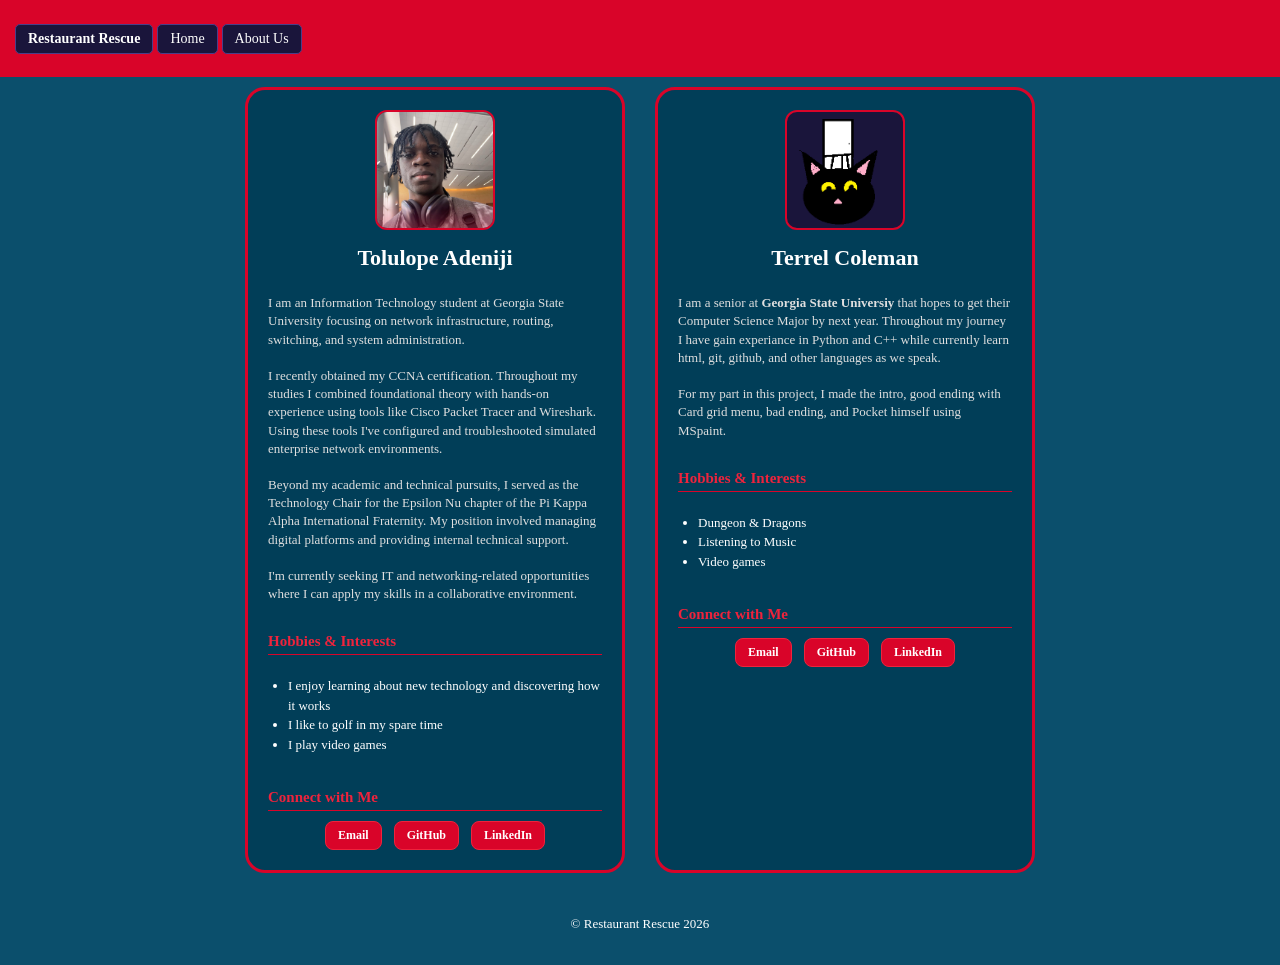
<file: about.html>
<!DOCTYPE html>
<html lang="en">
<head>
    <meta charset="UTF-8">
    <meta name="viewport" content="width=device-width, initial-scale=1.0">
    <meta name="description" content="About the creators of Restaurant Rescue">
    <title>About Us - Restaurant Rescue</title>
    <link rel="stylesheet" href="about.css"> 
</head>
<body class="body">
    <!-- Nav Bar -->
    <header>
        <nav>
          <h1 id="nav-title">Restaurant Rescue</h1>
           
          <div class="nav-buttons">
              <a href="index.html" class="nav-link">
                 <div class="nav-button">Home</div>
              </a>

               <a href="about.html" class="nav-link">
                 <div class="nav-button">About Us</div>
               </a>      
            </div>
        </nav>
    </header>
    
    <!-- Main Content -->
    <main>
        <section class="grid-layout" >
            <div class="about-container">
                
                <!-- Tolu -->
                <div class="card">
                    <div class="image">
                        <img src="selfies/tolu.JPG" alt="Selfie of Tolu Adeniji">
                    </div>
                    <div class="profile">
                        <h2>Tolulope Adeniji</h2>
                        <p class="bio">I am an Information Technology student at Georgia State University focusing on network infrastructure, routing, switching, and system administration. <br><br>
                            I recently obtained my CCNA certification. Throughout my studies I combined foundational theory with hands-on experience using tools like Cisco Packet Tracer and Wireshark. Using these tools I've configured and troubleshooted simulated enterprise network environments. <br><br>
                            Beyond my academic and technical pursuits, I served as the Technology Chair for the Epsilon Nu chapter of the Pi Kappa Alpha International Fraternity. My position involved managing digital platforms and providing internal technical support. <br><br>
                            I'm currently seeking IT and networking-related opportunities where I can apply my skills in a collaborative environment.</p>
                        
                        <h3>Hobbies & Interests</h3>
                        <ul class="hobbies">
                            <li>I enjoy learning about new technology and discovering how it works</li>
                            <li>I like to golf in my spare time</li>
                            <li>I play video games</li>
                        </ul>

                        <div class="connect">
                            <h3>Connect with Me</h3>
                            <div class="links">
                                <a href="mailto:ToluDAdeniji@gmail.com" target="_blank">Email</a>
                                <a href="https://github.com/ToluDAdeniji" target="_blank">GitHub</a>
                                <a href="https://www.linkedin.com/in/tolu-daniel-adeniji/" target="_blank">LinkedIn</a>
                            </div>
                        </div>
                    </div>
                </div>

                <!-- Terrel -->
                <div class="card">
                    <div class="image">
                        <img src="cat-expressions/happy.png" alt="Creator 2 Portrait">
                    </div>
                    <div class="profile">
                        <h2>Terrel Coleman</h2>
                        <p class="bio"> I am a senior at <strong>Georgia State Universiy</strong> that hopes to get their Computer Science Major by next year. 
                         Throughout my journey I have gain experiance in Python and C++ while currently learn html, git, github, and other languages as we speak. <br><br>
                         For my part in this project, I made the intro, good ending with Card grid menu, bad ending, and Pocket himself using MSpaint.</p>
                        
                        <h3>Hobbies & Interests</h3>
                        <ul class="hobbies">
                            <li>Dungeon & Dragons</li>
                            <li>Listening to Music</li>
                            <li>Video games</li>
                        </ul>

                        <div class="connect">
                            <h3>Connect with Me</h3>
                            <div class="links">
                                <a href="tcoleman36@student.gsu.edu" target="_blank">Email</a>
                                <a href="https://github.com/tcoleman36-btye" target="_blank">GitHub</a>
                                <a href="https://github.com/tcoleman36-btye"  target="_blank">LinkedIn</a>
                            </div>
                        </div>
                    </div>
                </div>

            </div>
        </section>
    </main>

    <!-- Footer -->
    <footer>
        <p>&copy; Restaurant Rescue 2026</p>
    </footer>
</body>
</html>
</file>
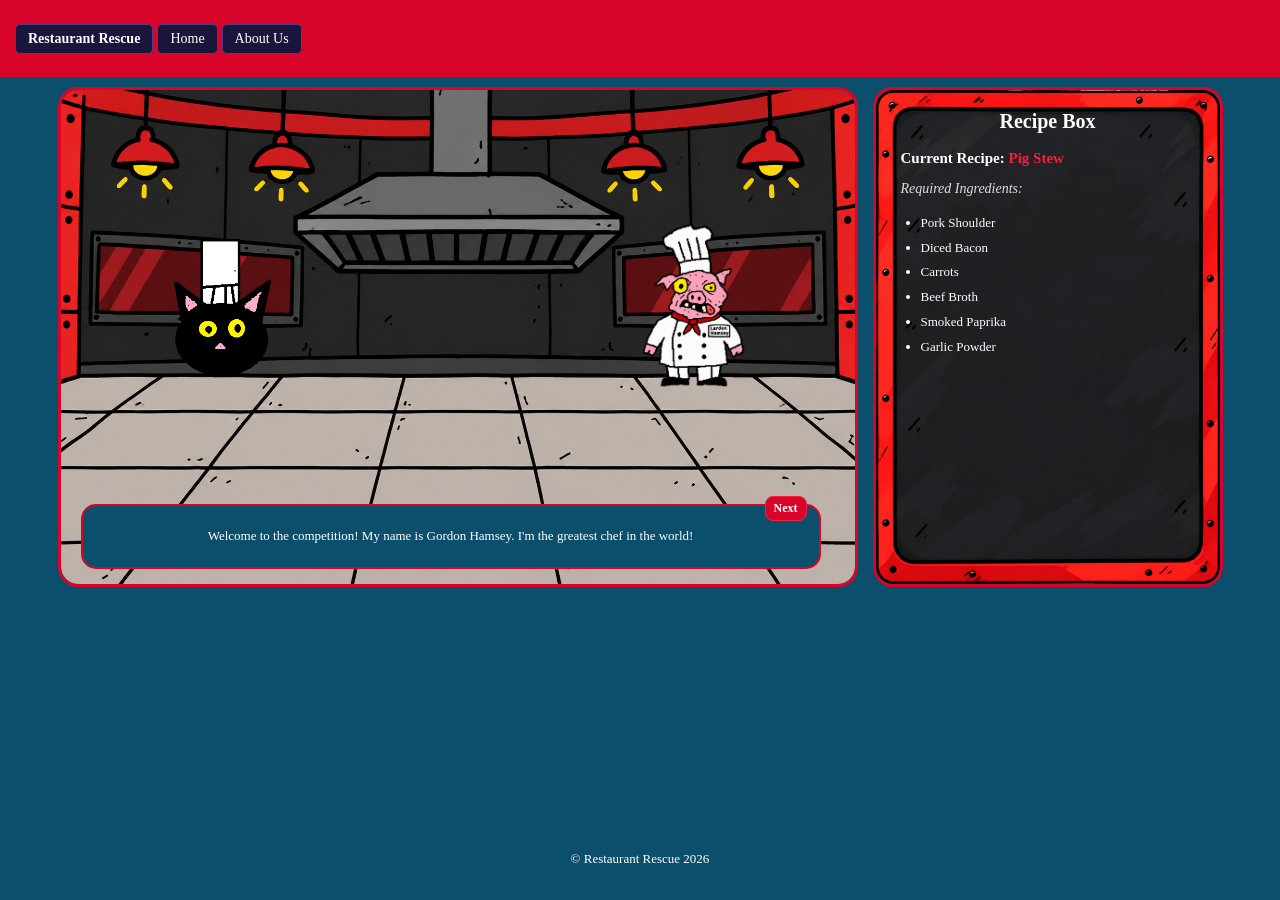
<file: competition.html>
<!DOCTYPE html>
<html lang="en">
<head>
    <meta charset="UTF-8">
    <meta name="viewport" content="width=device-width, initial-scale=1.0">
    <meta name="description" content="Cooking Competition Game">
    <title>Cooking Competition - Restaurant Rescue</title>
    <link rel="stylesheet" href="ingredients.css">
</head>
<body class="body">
    <header>
        <nav>
          <h1 id="brand">Restaurant Rescue</h1>

          <div class="menu-row">
              <a href="index.html" class="menu-anchor">
                 <div class="menu-btn">Home</div>
              </a>

               <a href="about.html" class="menu-anchor">
                 <div class="menu-btn">About Us</div>
               </a>
            </div>
        </nav>
    </header>

    <main>
        <section class="game-wrap">

            <input type="checkbox" id="go-taunt">
            <input type="checkbox" id="go-rules">
            <input type="checkbox" id="go-cook">

            <div class="board">

                <div class="stage-box">

                    <div class="welcome-scene">

                        <div class="chef-cat">
                          <img src="cat-expressions/neutral.png" alt="Chef Pocket, ready to cook">
                        </div>

                        <div class="host-pig">
                          <img src="pig-expressions/neutral.png" alt="Gordon Hamsey the Host">
                        </div>

                       <div class="dialog">
                           <label for="go-taunt" class="go-btn">Next</label>
                           <p>Welcome to the competition! My name is Gordon Hamsey. I'm the greatest chef in the world!</p>
                       </div>
                    </div>

                    <div class="taunt-scene">
                        <div class="chef-cat">
                            <img src="cat-expressions/happy.png" alt="Chef Pocket smiling">
                        </div>
                        <div class="host-pig">
                            <img src="pig-expressions/neutral.png" alt="Gordon Hamsey">
                        </div>

                        <div class="dialog">
                            <label for="go-rules" class="go-btn">Next</label>
                            <p>Today, you'll be competing to see if you have what it takes to stand among the best chefs in the world. I'm sorry to say this, but you're going to fail.</p>
                        </div>
                    </div>

                    <div class="rules-scene">
                        <div class="chef-cat">
                            <img src="cat-expressions/say-what.png" alt="Chef Pocket looking shocked">
                        </div>
                        <div class="host-pig">
                            <img src="pig-expressions/neutral.png" alt="Gordon Hamsey">
                        </div>

                        <div class="dialog">
                            <label for="go-cook" class="go-btn">Next</label>
                            <p>Select the appropriate ingredients based on the recipe you brought with you. Don't mess this up!</p>
                        </div>
                    </div>

                    <div class="cook-scene">

                        <input type="checkbox" id="plate-done" class="plate-done-box">

                        <div class="result-flash flash-good">
                            <span class="flash-word">Success!</span>
                        </div>
                        <div class="result-flash flash-bad">
                            <span class="flash-word">Wrong!</span>
                        </div>

                        <div class="chef-top">
                            <img src="cat-expressions/happy.png" alt="Chef Pocket at the stage">
                        </div>

                        <div class="chef-back">
                            <img src="cat-expressions/neutral.png" alt="Chef Pocket">
                        </div>

                        <div class="host-return">
                            <img src="pig-expressions/angry.png" alt="Gordon Hamsey returns angry">
                        </div>

                        <div class="table-wrap">
                            <img src="items/table.png" alt="Kitchen Table" class="table-photo">

                            <img src="Icons/pork.png" alt="Pork on table" class="tbl-thing table-pork">
                            <img src="Icons/bacon.png" alt="Bacon on table" class="tbl-thing table-bacon">
                            <img src="Icons/carrots.png" alt="Carrots on table" class="tbl-thing table-carrots">
                            <img src="Icons/broth.png" alt="Broth on table" class="tbl-thing table-broth">
                            <img src="Icons/potatoes.png" alt="Potatoes on table" class="tbl-thing table-potatoes">
                            <img src="Icons/onions.png" alt="Onions on table" class="tbl-thing table-onions">
                            <img src="Icons/paprika.png" alt="Paprika on table" class="tbl-thing table-paprika">
                            <img src="Icons/garlic-powder.png" alt="Garlic powder on table" class="tbl-thing table-garlic">
                            <img src="Icons/onion-powder.png" alt="Onion Powder on table" class="tbl-thing table-onion-powder">
                            <img src="Icons/pepper.png" alt="Pepper on table" class="tbl-thing table-pepper">
                            <img src="Icons/mud.png" alt="Mud on table" class="tbl-thing table-wrong">
                        </div>

                        <div class="dialog dialog-slide">
                            <p>Click on the items to select them</p>
                        </div>

                        <div class="dialog verdict verdict-win">
                            <p><strong>Are you making Pig Stew?!</strong> How dare you! You're not going to win this!</p>
                            <a href="cooking.html" class="go-btn">Continue</a>
                        </div>

                        <div class="dialog verdict verdict-lose">
                            <p><strong>I knew it!</strong> This is why cats don't belong in the kitchen.</p>
                            <a href="game-over.html" class="go-btn">Try Again</a>
                        </div>

                        <div class="side-panel panel-left">
                            <h3>Ingredients</h3>
                            <div class="pantry-grid">

                                <input type="checkbox" id="pick-pork" class="pick-box required-pick">
                                <label for="pick-pork" class="pantry-slot">
                                    <img src="Icons/pork.png" alt="Pork">
                                </label>

                                <input type="checkbox" id="pick-bacon" class="pick-box required-pick">
                                <label for="pick-bacon" class="pantry-slot">
                                    <img src="Icons/bacon.png" alt="Bacon">
                                </label>

                                <input type="checkbox" id="pick-carrots" class="pick-box required-pick">
                                <label for="pick-carrots" class="pantry-slot">
                                    <img src="Icons/carrots.png" alt="Carrots">
                                </label>

                                <input type="checkbox" id="pick-broth" class="pick-box required-pick">
                                <label for="pick-broth" class="pantry-slot">
                                    <img src="Icons/broth.png" alt="Broth">
                                </label>

                                <input type="checkbox" id="pick-potatoes" class="pick-box bad-pick">
                                <label for="pick-potatoes" class="pantry-slot">
                                    <img src="Icons/potatoes.png" alt="Potatoes">
                                </label>

                                <input type="checkbox" id="pick-onions" class="pick-box bad-pick">
                                <label for="pick-onions" class="pantry-slot">
                                    <img src="Icons/onions.png" alt="Onions">
                                </label>
                            </div>
                        </div>

                        <div class="side-panel panel-right">
                            <h3>Seasonings</h3>
                            <div class="pantry-grid">
                                <input type="checkbox" id="pick-paprika" class="pick-box required-pick">
                                <label for="pick-paprika" class="pantry-slot">
                                    <img src="Icons/paprika.png" alt="Paprika">
                                </label>

                                <input type="checkbox" id="pick-garlic" class="pick-box required-pick">
                                <label for="pick-garlic" class="pantry-slot">
                                    <img src="Icons/garlic-powder.png" alt="Garlic Powder">
                                </label>

                                <input type="checkbox" id="pick-onion-powder" class="pick-box bad-pick">
                                <label for="pick-onion-powder" class="pantry-slot">
                                    <img src="Icons/onion-powder.png" alt="Onion Powder">
                                </label>

                                <input type="checkbox" id="pick-pepper" class="pick-box bad-pick">
                                <label for="pick-pepper" class="pantry-slot">
                                    <img src="Icons/pepper.png" alt="Pepper">
                                </label>

                                <input type="checkbox" id="pick-wrong" class="pick-box bad-pick">
                                <label for="pick-wrong" class="pantry-slot">
                                    <img src="Icons/mud.png" alt="Mud">
                                </label>
                            </div>

                            <label for="plate-done" class="serve-btn">Finish</label>
                        </div>
                    </div>

                </div>

                <div class="stage-box recipe-card">
                    <div class="recipe-pad">
                        <h2>Recipe Box</h2>

                        <div class="recipe-body">
                            <h3>Current Recipe: <span class="accent">Pig Stew</span></h3>
                            <p class="recipe-sub">Required Ingredients:</p>

                            <ul class="recipe-items">
                                <li>Pork Shoulder</li>
                                <li>Diced Bacon</li>
                                <li>Carrots</li>
                                <li>Beef Broth</li>
                                <li>Smoked Paprika</li>
                                <li>Garlic Powder</li>
                            </ul>
                        </div>
                    </div>
                </div>

            </div>
        </section>
    </main>

    <footer>
        <p>&copy; Restaurant Rescue 2026</p>
    </footer>
</body>
</html>
</file>
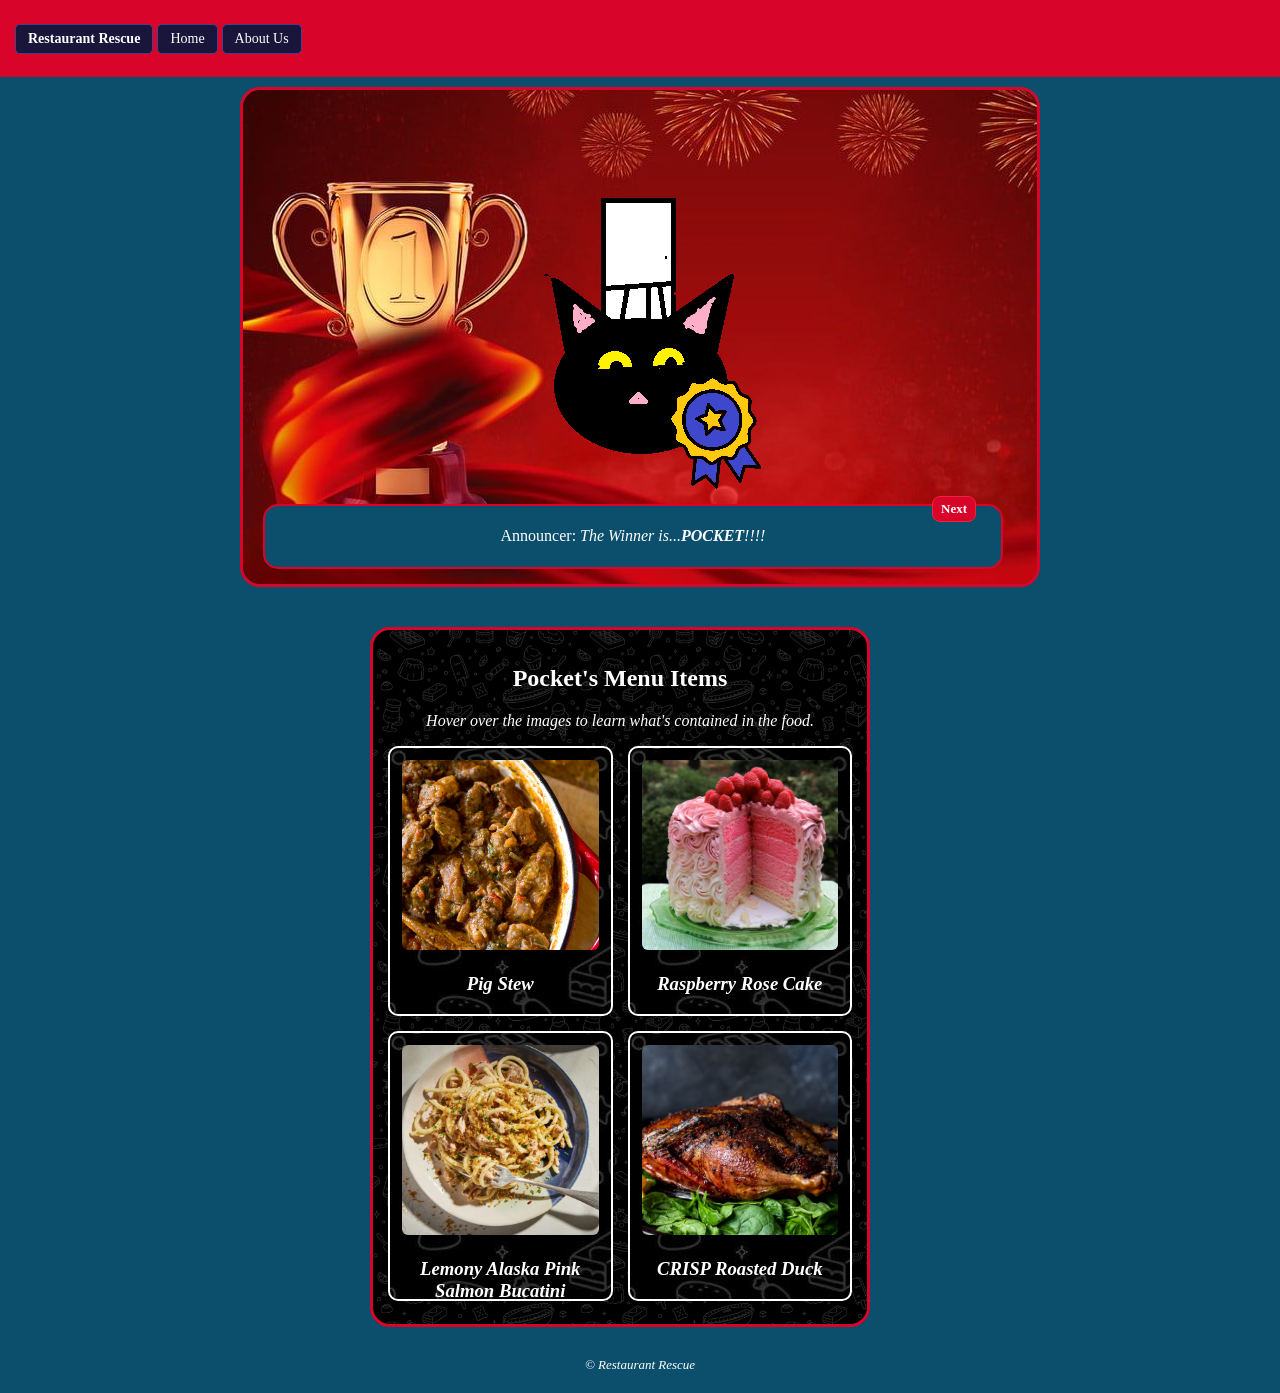
<file: congradulation.html>
<!DOCTYPE html>
<html lang="en">
<head>
	<meta charset="UTF-8">
	<meta name="viewport" content="width=device-width, initial-scale=1.0">
	<meta name="description" content="Cooking Competition show">
    <title>Win/menu - Cooking Competition</title>
	<link rel="stylesheet" href="styles.css">
</head>

<body>

    <!--header/Navigation Bar-->
    <header>
        <nav>
          <h1 id="nav-title">Restaurant Rescue</h1>
           
          <div class="nav-buttons">
              <!--Home Button-->
              <a href="index.html" class="nav-link">
                 <div class="nav-button">Home</div>
              </a>

               <!--About Me Button-->
               <a href="about.html" class="nav-link">
                 <div class="nav-button">About Us</div>
               </a>      
            </div>
        </nav>
    </header>

	<main>
		<div class="content-layout">

		    <section class="content-grid" aria-label="cooking competition">

			  <!--check boxes of Pocket wining and thanking the player for helping safe his resturant and house-->
			  <input type="checkbox" id="scene-two-enable">
			  <input type="checkbox" id="game-over-enable">

			  <!--After the player wins you will see a happy cat thanking you for helping them win the game-->
			    <div class = "winner-box">
				 
				 <!--The Anounncer says the Winner is Pocket-->
				    <div class="scene-one">

					   <div class="victory_cat">
						  <img src="cat-expressions/victory.png" alt="Pocket with a ribbon">
					   </div>
					   
					   <div class="narrative">
						  <p>Announcer: <em> The Winner is...<strong>POCKET</strong>!!!!</em></p>
						  <label for="scene-two-enable" class="next-button">
							  Next
						   </label>
					    </div>
				    </div>

				    <div class="scene-two">
					
					    <!--Pocket wins and does a little dance-->
					    <div class="cat-chef">
						   <img src="cat-expressions/victory.png" alt="Pocket Thanks the player for helping them">
					    </div>

					    <div class="narrative">
						  <p>Thank everyone, I couldn't of done it without you!</p>
						  <label for="game-over-enable" class="next-button">
						      next
						  </label>
					    </div>
				    </div>

				    <div class="game-over">

					   <div class="victory_cat">
						 <img src="cat-expressions/victory.png" alt="The screen fades to the you win screen">
					    </div>
					
					    <div class="try-again">
						  <img src="backgrounds/you-win.png" alt="The You win logo slowly descends to the screen">

						   <nav class="next-button-nav">
							 <a href="index.html">RESTART</a>
						    </nav>
					    </div>

					    <div class="narrative">
						   <p> <strong>CONGRADULATIONS ON BEATING RESTAURANT RESCUE!!</strong></p> 
						   <p>(As promised, you can have one of Pocket's food items for FREE! Check out Pocket's Menu)</p>
					    </div>
				    </div>
			    </div>
		    </section>

		    <aside id="pocket_menu">
				<div class="menu_grid">
				    <h2>Pocket's Menu Items</h2>

					<p> <em>Hover over the images to learn what's contained in the food.<em> </em></p>
				
				    <div class="menu_options">

					   <!--Articles will be use for our card grid, how this works is that when you hover your mouse on the grid, the card will flip over to reveal what is contained in the food-->
					   <article class="menu_item">
						    <div class="hover-card">

							   <div class="front-page">
								 <img src="Food/pig-stew.jpg" alt="Pig Stew picture">
								 <h3>Pig Stew</h3>
							   </div>

							   <div class="back-page">
								    <ul menu-info>
							           <li>Beef Broth in high heat</li>
							           <li>Diced up Pork and Bacon</li>
							           <li>Paprika </li>
							           <li>Garlic</li>
							           <li>Carrots</li>
						            </ul>
							    </div>
						    </div>
					    </article>
						
						<article class="menu_item">
							<div class="hover-card">

                                <div class="front-page">
								  <img src="Food/raspberry-rose-cake.jpg" alt="Raspberry Rose Cake picture">
								  <h3>Raspberry Rose Cake</h3>
								</div>
							
							    <div class="back-page">
								    <ul menu-info>
									   <li>Raspberries</li>
									   <li>Egg whites</li>
									   <li>Strawberry whip cream</li>
									   <li>Milk</li>
									   <li>Sugar</li>
									   <li>Flour</li>
								    </ul>
								</div>
							</div>
						</article>

					   <article class="menu_item">
						    <div class="hover-card">

							   <div class="front-page">
								 <img src="Food/Lemony Alaska Pink Salmon Bucatini.jpg" alt="Lemony Alaska Pink Salmon Bucatini picture">
								 <h3>Lemony Alaska Pink Salmon Bucatini</h3>
							   </div>

							   <div class="back-page">
								    <ul menu-info>
							           <li>Bucatini Pasta</li>
									   <li>Salt</li>
									   <li>Black Pepper</li>
									   <li>Panko Breadcrumbs</li>
									   <li>Garlic</li>
									   <li>Red Peppers</li>
									   <li>Parmesan</li>
									   <li>Lemon</li>
									   <li>Parsley</li>
									   <li>Pink Salmon</li>
						            </ul>
							    </div>
						    </div>
					    </article>

						<article class="menu_item">
						    <div class="hover-card">

							   <div class="front-page">
								 <img src="Food/roasted-duck.jpg" alt="CRISP Roasted Duck">
								 <h3>CRISP Roasted Duck</h3>
							   </div>

							   <div class="back-page">
								    <ul menu-info>
							           <li>Duck</li>
									   <li>Sea Salt</li>
									   <li>Black Pepper</li>
									   <li>Paprika</li>
									   <li>Onions</li>
									   <li>Butter</li>
									   <li>Parsley</li>
									   <li>Optional: Lemons</li>
									   <li>Optional: Garlic</li>
									 
						            </ul>
							    </div>
						    </div>
					    </article>
				    </div>
				</div>
		    </aside>
		</div>

	</main>
	
	<footer>
		<p>&copy; Restaurant Rescue </p>
	</footer>
	
</body>
</html>
</file>
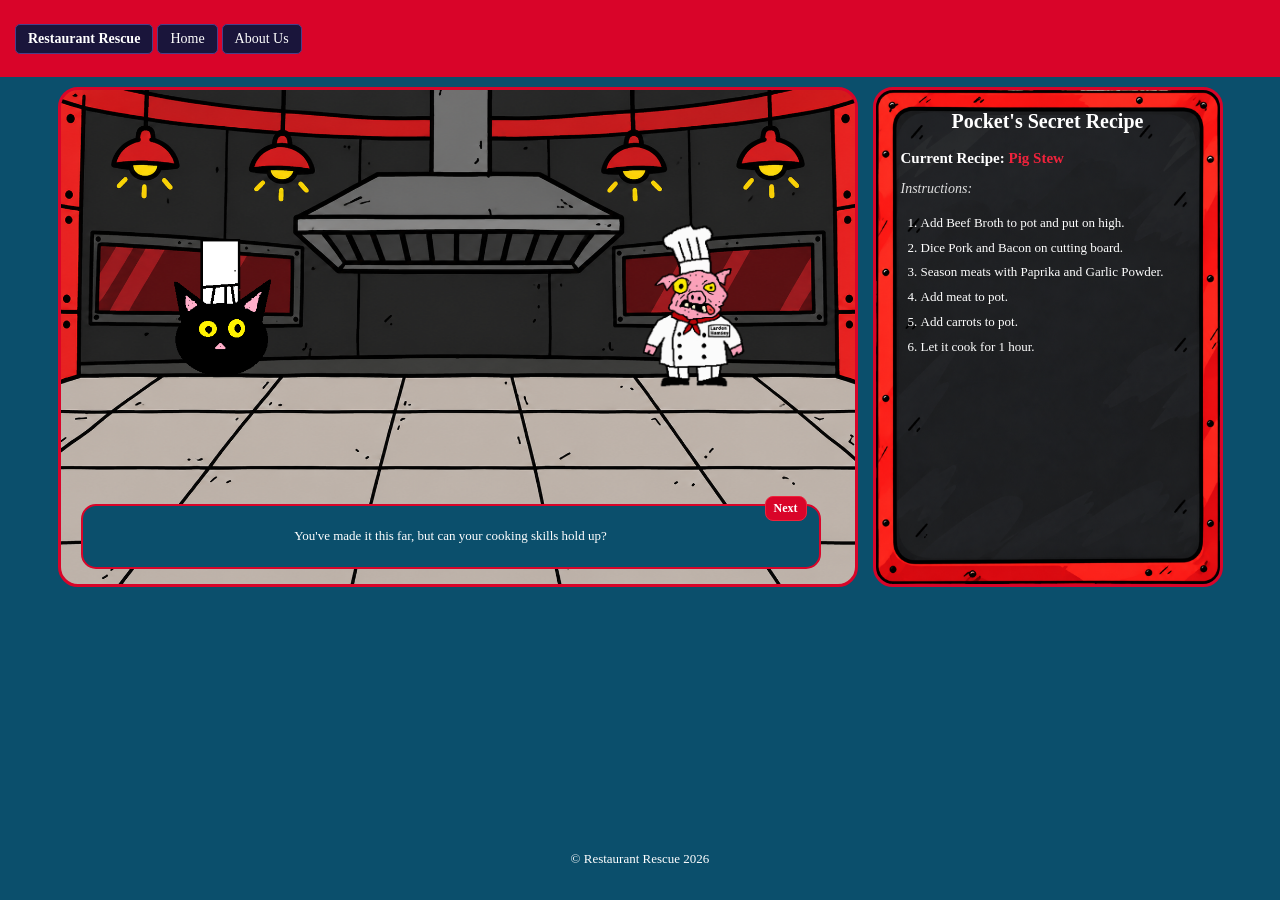
<file: cooking.html>
<!DOCTYPE html>
<html lang="en">
<head>
    <meta charset="UTF-8">
    <meta name="viewport" content="width=device-width, initial-scale=1.0">
    <meta name="description" content="Cooking Competition Game">
    <title>Cooking Competition - Restaurant Rescue</title>
    <link rel="stylesheet" href="cooking.css">
</head>
<body>
    <header>
        <nav>
            <h1 id="brand-name">Restaurant Rescue</h1>
            <div class="top-links">
                <a href="index.html" class="top-link top-btn">Home</a>
                <a href="about.html" class="top-link top-btn">About Us</a>
            </div>
        </nav>
    </header>

    <main class="kitchen-floor">

        <input type="checkbox" id="step-hello">
        <input type="checkbox" id="step-challenge">
        <input type="checkbox" id="step-rules">
        <input type="checkbox" id="step-pot-chosen">
        <input type="checkbox" id="step-broth-done">
        <input type="checkbox" id="step-heat">
        <input type="checkbox" id="step-board-chosen">
        <input type="checkbox" id="step-meat-done">
        <input type="checkbox" id="step-cut">
        <input type="checkbox" id="step-season-done">
        <input type="checkbox" id="step-action">
        <input type="checkbox" id="step-veg-done">
        <input type="checkbox" id="step-timer">
        <input type="checkbox" id="step-reaction">
        <input type="checkbox" id="step-taste-intro">
        <input type="checkbox" id="step-smell">
        <input type="checkbox" id="step-gulp">
        <input type="checkbox" id="step-win">

        <div class="cook-frame">

            <div class="cooking-meter">
                <div class="cooking-bar"></div>
            </div>

            <div class="hello-scene">
                <img src="cat-expressions/neutral.png" alt="Chef Pocket, ready to cook" class="cat-pocket">
                <img src="pig-expressions/neutral.png" alt="Gordon Hamsey the Host" class="pig-hamsey">

                <div class="talk-bubble">
                    <label for="step-hello" class="go-on-btn">Next</label>
                    <p>You've made it this far, but can your cooking skills hold up?</p>
                </div>
            </div>

            <div class="taunt-scene">
                <img src="cat-expressions/happy.png" alt="Chef Pocket" class="cat-pocket">
                <img src="pig-expressions/neutral.png" alt="Gordon Hamsey" class="pig-hamsey">

                <div class="talk-bubble">
                    <label for="step-challenge" class="go-on-btn">Next</label>
                    <p>I don't appreciate your recipe, but I can't stop you.</p>
                </div>
            </div>

            <div class="rules-scene">
                <img src="cat-expressions/say-what.png" alt="Chef Pocket" class="cat-pocket">
                <img src="pig-expressions/neutral.png" alt="Gordon Hamsey" class="pig-hamsey">

                <div class="talk-bubble">
                    <label for="step-rules" class="go-on-btn">Next</label>
                    <p>Now cook using the correct tools and ingredients.</p>
                </div>
            </div>

            <div class="first-tool-scene">
                <div class="counter counter-fixed">
                    <img src="items/table.png" alt="Kitchen Table" class="counter-img">
                </div>

                <div class="talk-bubble prompt-top">
                    <label for="step-pot-chosen" class="go-on-btn">Confirm Tool</label>
                    <p>Select your cookware for the first step</p>
                </div>

                <div class="gear-row">
                    <label class="gear-pick">
                        <input type="radio" name="tool" id="pan-pick">
                        <img src="items/pan.png" alt="Frying pan">
                    </label>
                    <label class="gear-pick">
                        <input type="radio" name="tool" id="pot-pick">
                        <img src="items/pot-empty.png" alt="Pot">
                    </label>
                    <label class="gear-pick">
                        <input type="radio" name="tool" id="wok-pick">
                        <img src="items/wok.png" alt="Wok">
                    </label>
                    <label class="gear-pick">
                        <input type="radio" name="tool" id="board-pick">
                        <img src="items/board.png" alt="Cutting Board">
                    </label>
                </div>
            </div>

            <div class="broth-scene">
                <div class="counter counter-fixed">
                    <img src="items/table.png" alt="Kitchen Table" class="counter-img">
                    <img src="items/pot.png" alt="Pot on table" class="pot-img base-pot static-pot">
                    <img src="items/pot-broth.png" alt="Pot with Broth" class="pot-img broth-pot static-pot">
                </div>

                <div class="talk-bubble prompt-top">
                    <label for="step-broth-done" class="go-on-btn">Confirm</label>
                    <p>Select your chosen ingredient for the first step</p>
                </div>

                <div class="shelf">
                    <label class="shelf-item">
                        <input type="radio" name="ing-group-1" class="bad-ing" id="ing-pork">
                        <img src="Icons/pork.png" alt="Pork">
                    </label>
                    <label class="shelf-item">
                        <input type="radio" name="ing-group-1" class="bad-ing" id="ing-bacon">
                        <img src="Icons/bacon.png" alt="Bacon">
                    </label>
                    <label class="shelf-item">
                        <input type="radio" name="ing-group-1" class="bad-ing" id="ing-carrots">
                        <img src="Icons/carrots.png" alt="Carrots">
                    </label>
                    <label class="shelf-item">
                        <input type="radio" name="ing-group-1" class="good-ing" id="ing-broth">
                        <img src="Icons/broth.png" alt="Broth">
                    </label>
                    <label class="shelf-item">
                        <input type="radio" name="ing-group-1" class="bad-ing" id="ing-paprika">
                        <img src="Icons/paprika.png" alt="Paprika">
                    </label>
                    <label class="shelf-item">
                        <input type="radio" name="ing-group-1" class="bad-ing" id="ing-garlic">
                        <img src="Icons/garlic-powder.png" alt="Garlic">
                    </label>
                </div>
            </div>

            <div class="heat-scene">
                <div class="counter counter-fixed">
                    <img src="items/table.png" alt="Kitchen Table" class="counter-img">
                    <img src="items/pot-broth.png" alt="Pot with Broth" class="pot-img static-pot" style="display: block; opacity: 1;">
                </div>

                <div class="talk-bubble prompt-top">
                    <label for="step-heat" class="go-on-btn">Confirm Temp</label>
                    <p>Select the right temperature</p>
                </div>

                <div class="gear-row">
                    <label class="gear-pick gear-text">
                        <input type="radio" name="temp" id="temp-low">
                        <span>Low</span>
                    </label>
                    <label class="gear-pick gear-text">
                        <input type="radio" name="temp" id="temp-med">
                        <span>Medium</span>
                    </label>
                    <label class="gear-pick gear-text">
                        <input type="radio" name="temp" id="temp-high">
                        <span>High</span>
                    </label>
                </div>
            </div>

            <div class="second-tool-scene">
                <div class="counter counter-fixed">
                    <img src="items/table.png" alt="Kitchen Table" class="counter-img">
                    <div class="simmering-pot"></div>
                </div>

                <div class="talk-bubble prompt-top">
                    <label for="step-board-chosen" class="go-on-btn">Confirm Tool</label>
                    <p>Choose your cookware for the second step</p>
                </div>

                <div class="gear-row">
                    <label class="gear-pick">
                        <input type="radio" name="tool2" id="pan-pick2">
                        <img src="items/pan.png" alt="Frying pan">
                    </label>
                    <label class="gear-pick">
                        <input type="radio" name="tool2" id="pot-pick2">
                        <img src="items/pot-empty.png" alt="Pot">
                    </label>
                    <label class="gear-pick">
                        <input type="radio" name="tool2" id="wok-pick2">
                        <img src="items/wok.png" alt="Wok">
                    </label>
                    <label class="gear-pick">
                        <input type="radio" name="tool2" id="board-pick2">
                        <img src="items/board.png" alt="Cutting Board">
                    </label>
                </div>
            </div>

            <div class="meat-scene">
                <div class="counter counter-fixed">
                    <img src="items/table.png" alt="Kitchen Table" class="counter-img">
                    <div class="simmering-pot"></div>
                    <img src="items/board.png" alt="Cutting Board" class="board-img base-board">
                    <img src="items/board-meat.png" alt="Cutting Board with Meat" class="board-img meat-board">
                </div>

                <div class="talk-bubble prompt-top">
                    <label for="step-meat-done" class="go-on-btn">Confirm</label>
                    <p>Select your next ingredients to cut</p>
                </div>

                <div class="shelf">
                    <label class="shelf-item">
                        <input type="checkbox" class="good-ing-2" id="ing2-pork">
                        <img src="Icons/pork.png" alt="Pork">
                    </label>
                    <label class="shelf-item">
                        <input type="checkbox" class="good-ing-2" id="ing2-bacon">
                        <img src="Icons/bacon.png" alt="Bacon">
                    </label>
                    <label class="shelf-item">
                        <input type="checkbox" class="bad-ing-2" id="ing2-carrots">
                        <img src="Icons/carrots.png" alt="Carrots">
                    </label>
                    <label class="shelf-item">
                        <input type="checkbox" class="bad-ing-2" id="ing2-paprika">
                        <img src="Icons/paprika.png" alt="Paprika">
                    </label>
                    <label class="shelf-item">
                        <input type="checkbox" class="bad-ing-2" id="ing2-garlic">
                        <img src="Icons/garlic-powder.png" alt="Garlic">
                    </label>
                </div>
            </div>

            <div class="cut-scene">
                <div class="counter counter-fixed">
                    <img src="items/table.png" alt="Kitchen Table" class="counter-img">
                    <div class="simmering-pot"></div>
                    <img src="items/board-meat.png" alt="Cutting Board with Meat" class="board-img" style="display: block;">
                </div>

                <div class="talk-bubble prompt-top">
                    <label for="step-cut" class="go-on-btn">Confirm Method</label>
                    <p>Select cutting method:</p>
                </div>

                <div class="gear-row">
                    <label class="gear-pick gear-text">
                        <input type="radio" name="cut" id="cut-dice">
                        <span>Dice</span>
                    </label>
                    <label class="gear-pick gear-text">
                        <input type="radio" name="cut" id="cut-mince">
                        <span>Mince</span>
                    </label>
                    <label class="gear-pick gear-text">
                        <input type="radio" name="cut" id="cut-cube">
                        <span>Cube</span>
                    </label>
                </div>
            </div>

            <div class="season-scene">
                <div class="counter counter-fixed">
                    <img src="items/table.png" alt="Kitchen Table" class="counter-img">
                    <div class="simmering-pot"></div>
                    <img src="items/board-cut.png" alt="Cutting Board with Cut Meat" class="board-img" style="display: block;">
                </div>

                <div class="talk-bubble prompt-top">
                    <label for="step-season-done" class="go-on-btn">Confirm</label>
                    <p>Select seasonings</p>
                </div>

                <div class="shelf">
                    <label class="shelf-item">
                        <input type="checkbox" class="good-ing-3" id="ing3-paprika">
                        <img src="Icons/paprika.png" alt="Smoked Paprika">
                    </label>
                    <label class="shelf-item">
                        <input type="checkbox" class="good-ing-3" id="ing3-garlic">
                        <img src="Icons/garlic-powder.png" alt="Garlic Powder">
                    </label>
                    <label class="shelf-item">
                        <input type="checkbox" class="bad-ing-3" id="ing3-carrots">
                        <img src="Icons/carrots.png" alt="Carrots">
                    </label>
                </div>
            </div>

            <div class="decide-scene">
                <div class="counter counter-fixed">
                    <img src="items/table.png" alt="Kitchen Table" class="counter-img">
                    <div class="simmering-pot"></div>
                    <img src="items/board-cut.png" alt="Cutting Board" class="board-img" style="display: block;">
                </div>

                <div class="talk-bubble prompt-top">
                    <label for="step-action" class="go-on-btn">Confirm</label>
                    <p>What would you like to do with the prepared ingredients?</p>
                </div>

                <div class="gear-row">
                    <div class="arrow-aim">
                        <label class="gear-pick gear-text act-pick">
                            <input type="radio" name="action-choice" id="action-add">
                            <span>Add to pot</span>
                        </label>
                    </div>
                    <label class="gear-pick gear-text act-pick">
                        <input type="radio" name="action-choice" id="action-throw">
                        <span>Throw away</span>
                    </label>
                </div>
            </div>

            <div class="veg-scene">
                <div class="counter counter-fixed">
                    <img src="items/table.png" alt="Kitchen Table" class="counter-img">
                    <div class="stew-pot"></div>
                    <img src="items/board.png" alt="Cutting Board" class="board-img" style="display: block;">
                </div>

                <div class="talk-bubble prompt-top">
                    <label for="step-veg-done" class="go-on-btn">Confirm</label>
                    <p>Select last ingredient</p>
                </div>

                <div class="shelf">
                    <label class="shelf-item">
                        <input type="checkbox" class="good-ing-4" id="ing4-carrots">
                        <img src="Icons/carrots.png" alt="Carrots">
                    </label>
                    <label class="shelf-item">
                        <input type="checkbox" class="bad-ing-4" id="ing4-paprika">
                        <img src="Icons/paprika.png" alt="Smoked Paprika">
                    </label>
                    <label class="shelf-item">
                        <input type="checkbox" class="bad-ing-4" id="ing4-garlic">
                        <img src="Icons/garlic-powder.png" alt="Garlic">
                    </label>
                </div>
            </div>

            <div class="timer-scene">
                <div class="counter counter-fixed">
                    <img src="items/table.png" alt="Kitchen Table" class="counter-img">
                    <div class="stew-pot"></div>
                    <img src="items/board.png" alt="Cutting Board" class="board-img" style="display: block;">
                </div>

                <div class="talk-bubble prompt-top">
                    <label for="step-timer" class="go-on-btn">Confirm Time</label>
                    <p>How long do you want to let the stew cook for?</p>
                </div>

                <div class="gear-row">
                    <label class="gear-pick gear-text time-pick">
                        <input type="radio" name="duration" id="dur-30">
                        <span>30 mins</span>
                    </label>
                    <label class="gear-pick gear-text time-pick">
                        <input type="radio" name="duration" id="dur-45">
                        <span>45 mins</span>
                    </label>
                    <label class="gear-pick gear-text time-pick">
                        <input type="radio" name="duration" id="dur-1hr">
                        <span>1 hour</span>
                    </label>
                </div>
            </div>

            <div class="reaction-scene">
                <div class="counter counter-fixed">
                    <img src="items/table.png" alt="Kitchen Table" class="counter-img">
                    <div class="stew-pot"></div>
                    <img src="items/board.png" alt="Cutting Board" class="board-img" style="display: block;">
                </div>

                <img src="cat-expressions/happy.png" alt="Chef Pocket" class="cat-pocket cat-wiggle">
                <img src="pig-expressions/neutral.png" alt="Gordon Hamsey" class="pig-hamsey pig-wiggle">

                <div class="talk-bubble">
                    <label for="step-reaction" class="go-on-btn">Next</label>
                    <p>I can't believe you got this far. There's no way a cat can cook.</p>
                </div>
            </div>

            <div class="taste-intro-scene">
                <div class="counter counter-fixed">
                    <img src="items/table.png" alt="Kitchen Table" class="counter-img">
                    <div class="stew-pot"></div>
                    <img src="items/board.png" alt="Cutting Board" class="board-img" style="display: block;">
                </div>

                <img src="cat-expressions/happy.png" alt="Chef Pocket" class="cat-pocket">
                <img src="pig-expressions/neutral.png" alt="Gordon Hamsey" class="pig-hamsey">

                <div class="talk-bubble">
                    <label for="step-taste-intro" class="go-on-btn">Next</label>
                    <p>Looks like your dish is done. Let's have a taste.</p>
                </div>
            </div>

            <div class="smell-scene">
                <div class="counter counter-fixed">
                    <img src="items/table.png" alt="Kitchen Table" class="counter-img">
                    <img src="items/board.png" alt="Cutting Board" class="board-img" style="display: block;">
                </div>

                <img src="cat-expressions/happy.png" alt="Chef Pocket" class="cat-pocket">
                <img src="pig-expressions/holding-pot.png" alt="Gordon Hamsey holding pot" class="pig-center">

                <div class="talk-bubble">
                    <label for="step-smell" class="go-on-btn">Next</label>
                    <p>This Pig Stew... It- It actually smells really nice...</p>
                </div>
            </div>

            <div class="gulp-scene">
                <div class="counter counter-fixed">
                    <img src="items/table.png" alt="Kitchen Table" class="counter-img">
                    <img src="items/board.png" alt="Cutting Board" class="board-img" style="display: block;">
                </div>

                <img src="cat-expressions/happy.png" alt="Chef Pocket" class="cat-pocket">
                <img src="pig-expressions/drinking-pot.png" alt="Gordon Hamsey drinking" class="pig-center">

                <div class="talk-bubble">
                    <label for="step-gulp" class="go-on-btn">Next</label>
                    <p>*Gulp. Gulp. Gulp*</p>
                </div>
            </div>

            <div class="win-scene">
                <div class="counter counter-fixed">
                    <img src="items/table.png" alt="Kitchen Table" class="counter-img">
                    <img src="items/board.png" alt="Cutting Board" class="board-img" style="display: block;">
                </div>

                <img src="cat-expressions/happy.png" alt="Chef Pocket" class="cat-pocket">
                <img src="pig-expressions/happy-pot.png" alt="Gordon Hamsey happy" class="pig-center">

                <div class="talk-bubble">
                    <a href="congradulation.html" class="go-on-btn">Finish</a>
                    <p>I've never had something so good! You know what... You win!</p>
                </div>
            </div>

            <div class="fail-scene">
                <img src="cat-expressions/say-what.png" alt="Chef Pocket shocked" class="cat-pocket">
                <img src="pig-expressions/angry.png" alt="Gordon Hamsey cackling" class="pig-hamsey">

                <div class="talk-bubble">
                    <a href="game-over.html" class="go-on-btn">Try Again</a>
                    <p><strong>BWAHAHAHA!</strong> Absolute disaster! You completely failed this step, you absolute donkey!</p>
                </div>
            </div>

        </div>

        <div class="cook-frame recipe-sheet">
            <div class="recipe-inner">
                <h2>Pocket's Secret Recipe</h2>
                <h3>Current Recipe: <span class="dish-name">Pig Stew</span></h3>
                <p class="steps-heading">Instructions:</p>
                <ol class="recipe-steps">
                    <li>Add Beef Broth to pot and put on high.</li>
                    <li>Dice Pork and Bacon on cutting board.</li>
                    <li>Season meats with Paprika and Garlic Powder.</li>
                    <li>Add meat to pot.</li>
                    <li>Add carrots to pot.</li>
                    <li>Let it cook for 1 hour.</li>
                </ol>
            </div>
        </div>

    </main>

    <footer>
        <p>&copy; Restaurant Rescue 2026</p>
    </footer>
</body>
</html>
</file>
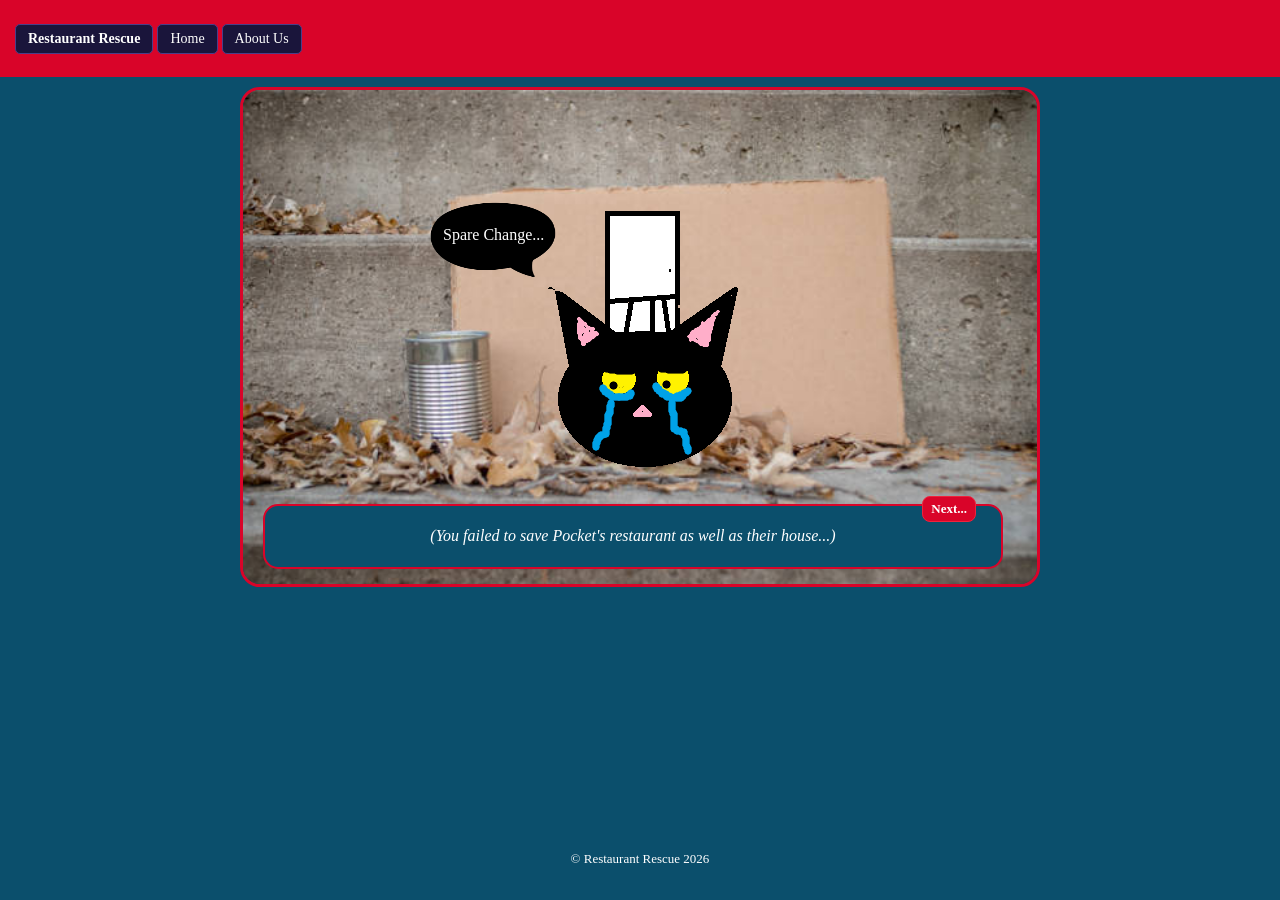
<file: game-over.html>
<!DOCTYPE html>
<html lang="en">
<head>
	<meta charset="UTF-8">
	<meta name="viewport" content="width=device-width, initial-scale=1.0">
	<meta name="description" content="Cooking Competition show">
	<title>Gameover - Cooking Competition</title>
	<link rel="stylesheet" href="styles.css">
</head>

<body class="body">
    <!--header/Navigation Bar-->
    <header>
        <nav>
          <h1 id="nav-title">Restaurant Rescue</h1>
           
          <div class="nav-buttons">
              <!--Home Button-->
              <a href="index.html" class="nav-link">
                 <div class="nav-button">Home</div>
              </a>

               <!--About Me Button-->
               <a href="about.html" class="nav-link">
                 <div class="nav-button">About Us</div>
               </a>      
            </div>
        </nav>
    </header>
    
  <!--Main Content-->
	<main>
        <section class="content-grid" aria-label="Cooking competition game">
            
            <!--Since this is what happens when the player loses, there will be one 1 checkbox-->
            <input type="checkbox" id="game-over-enable">

            <div class="loser-box">
                
                <!--A homeless cat crying in it's box, the narrations telling you how bad you messed up-->
                <div class="scene-one">

                    <div class="homeless-cat-chef">
                        <img src="cat-expressions/sad.png" alt="Pocket is now homeless">
                    </div>

                    <div class="text_bubble">
                        <img src="backgrounds/text-bubble.png" alt="">
                        <p>Spare Change...</p>
                    </div>

                    <div class="narrative">
                       <p><em>(You failed to save Pocket's restaurant as well as their house...)</em></p>

                       <label for="game-over-enable" class="next-button">
                         Next... 
                       </label>
                    </div>
                </div>

                <div class="game-over">
                    <div class="homeless-cat-chef">
                        <img src="cat-expressions/sad.png" alt="Pocket Cries as the scene blurs to the game over screen">
                    </div>

                    <div class="try-again">
                        <img src="backgrounds/game-over-logo.png" alt=" game over screen that will be animated">

                        <nav class="next-button-nav">
                            <a href="index.html">RESTART</a>
                        </nav>
                    </div>
                </div>


            </div>



        </section>
    </main>

    <footer>
        <p>&copy; Restaurant Rescue 2026</p>
    </footer>
    
</body>
</html>
</file>
<file: about.css>
html, body {
    margin: 0;
    padding: 0;
    width: 100%;
    min-height: 100vh;
    box-sizing: border-box;
}

*, *:before, *:after {
    box-sizing: inherit;
}

body {
    background-color: #0b4f6c;
    color: white;
    font-family: Georgia, 'Times New Roman', serif;
    display: flex;
    flex-direction: column;
}


nav {
    background-color: #d90429;
    padding: 12px 15px;
    width: 100%;
    box-sizing: border-box;
}

#nav-title, .nav-button {
    background-color: #1a153b;
    border: 1px solid #4a3f8a;
    border-radius: 5px;
    padding: 6px 12px;
    display: inline-block;
    font-size: 14px;
}

#nav-title {
    font-weight: bold;
}

.nav-buttons {
    display: inline-block;
}

.nav-link {
    text-decoration: none;
    color: white;
    margin-left: 0px;
}

main {
    padding: 10px;
    width: 100%;
    flex: 1;
}

/* Grid */
.grid-layout {
    display: flex;
    justify-content: center;
    width: 100%;
}

.about-container {
    display: flex;
    gap: 30px;
    justify-content: center;
    flex-wrap: wrap;
    width: 100%;
    max-width: 800px;
}

/* Card Styles */
.card {
    background-color: #013e58;
    border: 3px solid #d90429;
    border-radius: 20px;
    width: 380px;
    min-height: 540px; 
    padding: 20px;
    box-sizing: border-box;
    display: flex;
    flex-direction: column;
    align-items: center;
    text-align: center;
    position: relative;
    overflow-y: auto;
}

.image {
    width: 120px;
    height: 120px;
    border: 2px solid #d90429;
    border-radius: 12px;
    background-color: #1a153b;
    overflow: hidden;
    margin-bottom: 15px;
    display: flex;
    justify-content: center;
    align-items: center;
}

.image img {
    width: 100%;
    height: 100%;
    object-fit: cover;
}

.profile {
    display: flex;
    flex-direction: column;
    align-items: center;
    width: 100%;
}

.profile h2 {
    margin-top: 0;
    margin-bottom: 10px;
    font-size: 22px;
    color: #fff;
}

.bio {
    font-size: 13px;
    line-height: 1.4;
    color: #dfdfdf;
    margin-bottom: 15px;
    text-align: left;
}

.profile h3 {
    font-size: 15px;
    color: #ef233c;
    margin-bottom: 8px;
    border-bottom: 1px solid #d90429;
    padding-bottom: 4px;
    width: 100%;
    text-align: left;
}

.hobbies {
    text-align: left;
    font-size: 13px;
    line-height: 1.5;
    padding-left: 20px;
    margin-bottom: 20px;
    width: 100%;
    box-sizing: border-box;
    color: white;
}

.connect {
    width: 100%;
    margin-top: auto; 
    text-align: left;
}

.links {
    display: flex;
    justify-content: center;
    gap: 12px;
    margin-top: 10px;
    flex-wrap: wrap;
}

.links a {
    background-color: #d90429;
    border: 1px solid #ef233c;
    border-radius: 8px;
    color: white;
    text-decoration: none;
    font-size: 12px;
    font-weight: bold;
    padding: 6px 12px;
    transition: background-color 0.3s, transform 0.3s;
}

.links a:hover {
    background-color: #de6472;
    transform: scale(1.05);
}

/* Footer matching */
footer {
    text-align: center;
    margin: 20px 0;
    font-size: 13px;
}

.nav-button:hover {
    background-color: #2b2360;
}

.nav-link:focus-visible .nav-button,
.links a:focus-visible {
    outline: 2px solid #ffd166;
    outline-offset: 2px;
}

/* Mobile */
@media (max-width: 480px), (max-height: 660px) {
    main {
        padding: 5px;
    }
    nav {
        padding: 8px 10px;
    }
    .about-container {
        gap: 15px;
    }
    .card {
        width: 100%;
        max-width: 320px;
        min-height: auto;
        padding: 15px;
    }
    .image {
        width: 90px;
        height: 90px;
        margin-bottom: 10px;
    }
    .profile h2 {
        font-size: 18px;
    }
    .bio, .hobbies {
        font-size: 11.5px;
    }
    .profile h3 {
        font-size: 13px;
    }
    .links a {
        font-size: 10.5px;
        padding: 4px 8px;
    }
}
</file>
<file: ingredients.css>
html,
body {
    margin: 0;
    padding: 0;
    width: 100%;
    min-height: 100vh;
    box-sizing: border-box;
}

*, *:before, *:after {
    box-sizing: inherit;
}

body {
    background-color: #0b4f6c;
    color: white;
    font-family: Georgia, 'Times New Roman', serif;
    display: flex;
    flex-direction: column;
}

nav {
    background-color: #d90429;
    padding: 12px 15px;
    width: 100%;
    box-sizing: border-box;
}

#brand, .menu-btn {
    background-color: #1a153b;
    border: 1px solid #4a3f8a;
    border-radius: 5px;
    padding: 6px 12px;
    display: inline-block;
    font-size: 14px;
}

#brand {
    font-weight: bold;
}

.menu-row {
    display: inline-block;
}

.menu-anchor {
    text-decoration: none;
    color: white;
    margin-left: 0;
}

main {
    padding: 10px;
    width: 100%;
    flex: 1;
}

.game-wrap {
    display: grid;
    grid-template-columns: 1fr;
    justify-items: center;
    position: relative;
}

.board {
    display: flex;
    gap: 15px;
    justify-content: center;
    align-items: stretch;
    flex-wrap: wrap;
    width: 100%;
}

#go-taunt,
#go-rules,
#go-cook,
.plate-done-box,
.pick-box {
    display: none;
}

.stage-box {
    border: 3px solid #d90429;
    border-radius: 20px;
    width: 100%;
    max-width: 800px;
    height: 500px;
    position: relative;
    isolation: isolate;
    background-color: #0b4f6c;
    overflow: hidden;
}

.stage-box::before {
    content: "";
    position: absolute;
    inset: 0;
    background-image: url(backgrounds/stage.png);
    background-size: cover;
    background-position: center;
    z-index: -1;
    border-radius: 17px;
}

.recipe-card {
    width: 100%;
    max-width: 350px;
    height: 500px;
    border: 3px solid #d90429;
    border-radius: 20px;
    background-color: #0b4f6c;
    overflow: hidden;
    position: relative;
    isolation: isolate;
}

.recipe-card::before {
    content: "";
    position: absolute;
    inset: 0;
    background-image: url(backgrounds/recipe.png);
    background-size: cover;
    background-position: center;
    z-index: -1;
    border-radius: 17px;
}

.recipe-pad {
    padding: 20px 15px 15px;
    box-sizing: border-box;
    height: 100%;
    position: relative;
    overflow-y: auto;
}

.recipe-card h2 {
    margin-top: 0;
    text-align: center;
    font-size: 20px;
    color: white;
}

.recipe-body {
    color: white;
    padding-left: 10px;
}

.recipe-body h3 {
    font-size: 15px;
    margin-bottom: 8px;
}

.recipe-body .accent {
    color: #EF233C;
}

.recipe-sub {
    font-size: 14px;
    font-style: italic;
    color: #dfdfdf;
    margin-bottom: 10px;
}

.recipe-items {
    padding-left: 20px;
    line-height: 1.6;
}

.recipe-items li {
    font-size: 13px;
    margin-bottom: 4px;
}

.welcome-scene,
.taunt-scene,
.rules-scene,
.cook-scene {
    display: none;
}

.welcome-scene {
    display: block;
}

.chef-cat,
.host-pig {
    position: absolute;
    top: 130px;
}

.chef-cat {
    left: 100px;
    animation: hop 1s ease-in-out infinite;
}

.host-pig {
    right: 100px;
    animation: sway 2s ease-in-out infinite;
}

.chef-cat img,
.host-pig img {
    max-height: 170px;
    width: auto;
    object-fit: contain;
}

.chef-top {
    position: absolute;
    top: 15px;
    left: 50%;
    transform: translateX(-50%);
    animation: hop 1s ease-in-out infinite;
}

.chef-top img {
    max-height: 110px;
    width: auto;
}

.chef-back {
    position: absolute;
    top: 130px;
    left: 100px;
    opacity: 0;
    transition: opacity 0.25s ease;
}

.chef-back img {
    max-height: 170px;
    width: auto;
}

.host-return {
    position: absolute;
    top: 130px;
    right: -250px;
    opacity: 0;
}

.host-return img {
    max-height: 170px;
    width: auto;
}

#plate-done:checked ~ .chef-top {
    display: none;
}

#plate-done:checked ~ .chef-back {
    opacity: 1;
    animation: hop 1s ease-in-out infinite;
}

#plate-done:checked ~ .host-return {
    opacity: 1;
    animation: hog-arrive 1s ease-in-out forwards, sway 2s ease-in-out 1s infinite;
}

@keyframes hog-arrive {
    0% { right: -250px; opacity: 0; }
    100% { right: 100px; opacity: 1; }
}

.result-flash {
    position: absolute;
    inset: 0;
    z-index: 20;
    display: none;
    justify-content: center;
    align-items: center;
    border-radius: 17px;
    pointer-events: none;
}

.flash-word {
    font-size: 54px;
    font-weight: bold;
    text-shadow: 2px 2px 10px rgba(0, 0, 0, 0.7);
    color: white;
}

.flash-good {
    background-color: rgba(40, 167, 69, 0.85);
}

.flash-bad {
    background-color: rgba(217, 4, 41, 0.85);
}

@keyframes flashfade {
    0% { opacity: 0; transform: scale(0.8); }
    20% { opacity: 1; transform: scale(1.1); }
    80% { opacity: 1; transform: scale(1); }
    100% { opacity: 0; transform: scale(1.05); }
}

#plate-done:checked ~ .flash-bad {
    display: flex;
    animation: flashfade 1.2s ease-in-out forwards;
}

.cook-scene:has(#plate-done:checked):not(:has(.required-pick:not(:checked), .bad-pick:checked)) .flash-good {
    display: flex;
    animation: flashfade 1.2s ease-in-out forwards;
}

.cook-scene:has(#plate-done:checked):not(:has(.required-pick:not(:checked), .bad-pick:checked)) .flash-bad {
    display: none;
}

.table-wrap {
    position: absolute;
    bottom: 0;
    left: 50%;
    transform: translateX(-50%);
    z-index: 2;
    animation: table-appear 0.5s ease-in-out forwards;
}

.table-photo {
    max-width: 320px;
    height: auto;
    display: block;
}

.tbl-thing {
    position: absolute;
    width: 28px;
    height: 28px;
    object-fit: contain;
    opacity: 0;
    transition: opacity 0.2s ease-in-out;
    z-index: 3;
}

.table-pork { bottom: 75px; left: 90px; }
body:has(#pick-pork:checked) .table-pork { opacity: 1; }

.table-bacon { bottom: 85px; left: 120px; }
body:has(#pick-bacon:checked) .table-bacon { opacity: 1; }

.table-carrots { bottom: 75px; left: 150px; }
body:has(#pick-carrots:checked) .table-carrots { opacity: 1; }

.table-broth { bottom: 90px; left: 180px; }
body:has(#pick-broth:checked) .table-broth { opacity: 1; }

.table-potatoes { bottom: 75px; left: 210px; }
body:has(#pick-potatoes:checked) .table-potatoes { opacity: 1; }

.table-onions { bottom: 85px; left: 65px; }
body:has(#pick-onions:checked) .table-onions { opacity: 1; }

.table-paprika { bottom: 105px; left: 100px; }
body:has(#pick-paprika:checked) .table-paprika { opacity: 1; }

.table-garlic { bottom: 105px; left: 140px; }
body:has(#pick-garlic:checked) .table-garlic { opacity: 1; }

.table-onion-powder { bottom: 105px; left: 180px; }
body:has(#pick-onion-powder:checked) .table-onion-powder { opacity: 1; }

.table-pepper { bottom: 100px; left: 220px; }
body:has(#pick-pepper:checked) .table-pepper { opacity: 1; }

.table-wrong { bottom: 80px; left: 130px; }
body:has(#pick-wrong:checked) .table-wrong { opacity: 1; }

@keyframes table-appear {
    0% { opacity: 0; transform: translateX(-50%) translateY(20px); }
    100% { opacity: 1; transform: translateX(-50%) translateY(0); }
}

.dialog {
    background-color: #0b4f6c;
    border: 2px solid #d90429;
    border-radius: 15px;
    box-sizing: border-box;
    width: calc(100% - 40px);
    max-width: 740px;
    height: 65px;
    position: absolute;
    bottom: 15px;
    left: 20px;
    z-index: 6;
    display: flex;
    flex-direction: column;
    justify-content: center;
    align-items: center;
    text-align: center;
    padding: 0 15px;
}

.dialog p {
    margin: 0;
    width: 100%;
    font-size: 13px;
    line-height: 1.3;
}

.dialog-slide {
    animation: slide-out-bottom 0.5s ease-in-out forwards;
}

@keyframes slide-out-bottom {
    0% { bottom: 15px; opacity: 1; }
    100% { bottom: -100px; opacity: 0; }
}

.verdict {
    display: none;
    bottom: -100px;
    opacity: 0;
    z-index: 10;
    flex-direction: column;
    justify-content: center;
    align-items: center;
    text-align: center;
    padding: 0 45px 0 15px;
}

.cook-scene:has(#plate-done:checked):has(.required-pick:not(:checked), .bad-pick:checked) .verdict-lose {
    display: flex;
    animation: slide-in-bottom 0.5s ease-in-out 0.8s forwards;
}

.cook-scene:has(#plate-done:checked):not(:has(.required-pick:not(:checked), .bad-pick:checked)) .verdict-win {
    display: flex;
    animation: slide-in-bottom 0.5s ease-in-out 0.8s forwards;
}

@keyframes slide-in-bottom {
    0% { bottom: -100px; opacity: 0; }
    100% { bottom: 15px; opacity: 1; }
}

.side-panel {
    position: absolute;
    top: 15px;
    width: 190px;
    height: 360px;
    background-color: #0b4f6c;
    border: 3px solid #d90429;
    border-radius: 15px;
    padding: 8px;
    box-sizing: border-box;
    z-index: 5;
    color: white;
    transition: transform 0.5s ease-in-out, opacity 0.5s ease-in-out;
    overflow-y: auto;
}

.panel-left {
    left: -250px;
    animation: slide-in-left 0.6s ease-in-out 0.25s forwards;
}

.panel-right {
    right: -250px;
    animation: slide-in-right 0.6s ease-in-out 0.25s forwards;
}

@keyframes slide-in-left {
    0% { left: -250px; }
    100% { left: 15px; }
}

@keyframes slide-in-right {
    0% { right: -250px; }
    100% { right: 15px; }
}

.side-panel h3 {
    margin-top: 0;
    text-align: center;
    font-size: 13px;
    color: #EF233C;
    border-bottom: 2px solid #d90429;
    padding-bottom: 3px;
    margin-bottom: 6px;
}

.pantry-grid {
    display: grid;
    grid-template-columns: repeat(2, 1fr);
    gap: 6px;
    text-align: center;
}

.pantry-slot {
    background-color: #15384e;
    border: 1px solid #d90429;
    border-radius: 8px;
    aspect-ratio: 1 / 1;
    cursor: pointer;
    display: flex;
    justify-content: center;
    align-items: center;
    position: relative;
    padding: 4px;
    box-sizing: border-box;
    transition: transform 0.2s;
}

.pantry-slot:hover {
    background-color: #204c68;
    transform: scale(1.05);
}

.pantry-slot img {
    width: 100%;
    height: 100%;
    object-fit: contain;
    display: block;
}

.pick-box:checked + .pantry-slot {
    opacity: 0;
    visibility: hidden;
    pointer-events: none;
    transition: opacity 0.25s ease;
}

.serve-btn {
    background-color: #d90429;
    border: 1px solid #EF233C;
    border-radius: 8px;
    color: white;
    font-size: 11px;
    font-weight: bold;
    padding: 4px 8px;
    cursor: pointer;
    display: block;
    text-align: center;
    text-decoration: none;
    width: 100%;
    box-sizing: border-box;
    margin-top: 8px;
    transition: background-color 0.25s;
}

.serve-btn:hover {
    background-color: #de6472;
}

#plate-done:checked ~ .side-panel {
    transform: scale(0);
    opacity: 0;
    pointer-events: none;
}

.go-btn {
    background-color: #d90429;
    border: 1px solid #EF233C;
    border-radius: 8px;
    color: white;
    font-size: 12px;
    font-weight: bold;
    padding: 4px 8px;
    cursor: pointer;
    position: absolute;
    right: 12px;
    top: -10px;
    z-index: 7;
    transition: background-color 0.25s, transform 0.25s;
}

.go-btn:hover {
    background-color: #de6472;
    transform: scale(1.05);
}

.verdict .go-btn {
    top: 50%;
    transform: translateY(-50%);
    right: 15px;
}

@keyframes hop {
    0%, 100% {
        transform: translateY(0);
    }
    50% {
        transform: translateY(-8px);
    }
}

@keyframes sway {
    0%, 100% {
        transform: translateY(0) rotate(0deg);
    }
    50% {
        transform: translateY(-5px) rotate(2deg);
    }
}

#go-taunt:checked ~ .board .stage-box .welcome-scene {
    display: none;
}
#go-taunt:checked ~ .board .stage-box .taunt-scene {
    display: block;
}

#go-rules:checked ~ .board .stage-box .taunt-scene {
    display: none;
}
#go-rules:checked ~ .board .stage-box .rules-scene {
    display: block;
}

#go-cook:checked ~ .board .stage-box .rules-scene {
    display: none;
}
#go-cook:checked ~ .board .stage-box .cook-scene {
    display: block;
}

footer {
    text-align: center;
    margin: 20px 0;
    font-size: 13px;
}

.menu-btn:hover {
    background-color: #2b2360;
}

.pantry-slot:focus-visible,
.serve-btn:focus-visible,
.go-btn:focus-visible,
.menu-anchor:focus-visible .menu-btn {
    outline: 2px solid #ffd166;
    outline-offset: 2px;
}

@media (max-width: 850px) {
    .cook-frame, .stage-box, .recipe-card {
        height: 380px;
    }
    .chef-cat, .host-pig {
        top: 80px;
    }
    .chef-cat img, .host-pig img {
        max-height: 110px;
    }
    .chef-cat { left: 30px; }
    .host-pig { right: 30px; }
}

@media (max-width: 480px), (max-height: 660px) {
    main {
        padding: 5px;
    }
    nav {
        padding: 8px 10px;
    }
    .stage-box, .recipe-card {
        height: 260px;
        border-width: 2px;
        border-radius: 12px;
    }
    .chef-cat, .host-pig {
        top: 45px;
    }
    .chef-cat img, .host-pig img {
        max-height: 70px;
    }
    .chef-cat { left: 10px; }
    .host-pig { right: 10px; }
    
    .chef-top {
        top: 10px;
    }
    .chef-top img {
        max-height: 70px;
    }
    
    .chef-back {
        top: 45px;
    }
    .chef-back img {
        max-height: 70px;
    }

    .host-return {
        top: 45px;
    }
    .host-return img {
        max-height: 70px;
    }

    .dialog {
        height: 48px;
        bottom: 6px;
        left: 8px;
        width: calc(100% - 16px);
        padding: 0 6px;
    }
    .dialog p {
        font-size: 10.5px;
    }
    .go-btn {
        font-size: 9.5px;
        padding: 2px 5px;
        top: -7px;
        right: 6px;
    }
    .verdict .go-btn {
        top: 50%;
        transform: translateY(-50%);
        right: 8px;
        font-size: 9.5px;
        padding: 2px 5px;
    }

    .side-panel {
        top: 10px;
        width: 140px;
        height: 180px;
        padding: 4px;
    }
    .side-panel h3 {
        font-size: 10px;
        margin-bottom: 4px;
        padding-bottom: 2px;
    }
    .pantry-grid {
        gap: 3px;
    }
    .pantry-slot {
        padding: 2px;
    }
    .serve-btn {
        font-size: 9px;
        padding: 2px 4px;
        margin-top: 4px;
    }

    @keyframes slide-in-left {
        0% { left: -150px; }
        100% { left: 8px; }
    }

    @keyframes slide-in-right {
        0% { right: -150px; }
        100% { right: 8px; }
    }

    .table-wrap {
        transform: translateX(-50%) scale(0.65);
        transform-origin: bottom center;
        bottom: -20px;
    }
    .recipe-pad {
        padding: 10px 8px;
    }
    .recipe-card h2 {
        font-size: 15px;
    }
    .recipe-body h3 {
        font-size: 12px;
        margin-bottom: 3px;
    }
    .recipe-sub {
        font-size: 11px;
        margin-bottom: 4px;
    }
    .recipe-items li {
        font-size: 10.5px;
        margin-bottom: 2px;
    }
}

@media (prefers-reduced-motion: reduce) {
    *, ::before, ::after {
        animation-duration: 0.01ms !important;
        animation-iteration-count: 1 !important;
        transition-duration: 0.01ms !important;
        scroll-behavior: auto !important;
    }

    .chef-cat, 
    .host-pig, 
    .chef-top, 
    .chef-back,
    .dialog,
    .verdict {
        animation: none !important;
    }
}
</file>
<file: styles.css>
html, body {
    margin: 0;
    padding: 0;
    width: 100%;
    min-height: 100vh;
    box-sizing: border-box;
}

*, 
*::before, 
*::after {
    box-sizing: inherit;
}

img {
    max-width: 100%;
    height: auto;
}

body {
    background-color: #0b4f6c;
    color: white;
    font-family: 'Times New Roman', Times, serif;
    display: flex;
    flex-direction: column;
}

header {
    width: 100%;
}

nav {
    background-color: #d90429;
    padding: 12px 15px;
    width: 100%;
    box-sizing: border-box;
}

#nav-title, .nav-button {
    background-color: #1a153b;
    border: 1px solid #4a3f8a;
    border-radius: 5px;
    padding: 6px 12px;
    display: inline-block;
    font-size: 14px;
}

#nav-title {
    font-weight: bold;
}

.nav-buttons {
    display: flex;
    flex-wrap: wrap;
    display: inline-block;
}

.nav-link {
    text-decoration: none;
    color: white;
    margin-left: 0px;
}

main {
    padding: 10px;
    width: 100%;
    flex: 1;
}

/* Content Area */
.content-grid {
    display: grid;
    grid-template-columns: 1fr;
    justify-items: center;
    position: relative;
}

#start-enable,
#scene-two-enable,
#scene-three-enable,
#scene-four-enable,
#scene-five-enable,
#scene-six-enable,
#scene-seven-enable,
#scene-eight-enable,
#scene-nine-enable,
#game-over-enable {
    display: none;
}

.content-box {
    border: 3px solid #d90429;
    border-radius: 20px;
    width: 100%;
    max-width: 800px;
    height: 500px;
    position: relative;
    overflow: hidden;
    isolation: isolate;
}

.content-box::before {
    content: "";
    position: absolute;
    inset: 0;
    background-image: url(backgrounds/kitchen.png);
    background-size: cover;
    background-position: center;
    filter: blur(6px);
    z-index: -1;
    border-radius: 17px;
    transition: filter 0.3s ease;
}

.content-layout {
    display: flex;
    align-items: flex-start;
    align-items: stretch;
    gap: 40px;
    justify-content: center;
    flex-wrap: wrap;
    width: 100%;
}

#pocket_menu {
  border: 3px solid #d90429;
  border-radius: 20px;
  background-image: url(backgrounds/menu.jpg);
  background-size: 200px;
  width: 500px;
  height: 700px;
  position: relative;
  isolation: isolate;
  flex-shrink: 0;
}

.menu_grid h2 {
    text-align: center;
}

/*Contains the food and recipes in the Pocket_Menu boarder*/
.menu_grid {
    padding: 15px;
}

.menu_grid p {
    text-align: center;
    font-family: Georgia, 'Times New Roman', Times, serif;
}

/* setting up the 2 x 2 matrix grid*/
.menu_options {
    display: grid;
    grid-template-columns: repeat(2, minmax(0, 1fr));
    gap: 15px;
}

.menu_item {
    height: 270px;
    min-width: 0;
    perspective: 1000px;
}

/*whenever hover over the card it will flip over*/
.hover-card {
    position: relative;
    width: 100%;
    height: 100%;
    transform-style: preserve-3d;
    transition: transform 0.7s ease;
}

/*allows for the card grid to rotate*/
.menu_item:hover .hover-card,
.menu_item:focus-within .hover-card {
    transform: rotateY(180deg);
}

/* Making the Border for both sides*/
.front-page,
.back-page {
    position: absolute;
    inset: 0;
    padding: 12px;
    box-sizing: border-box;
    border: 2px solid white;
    border-radius: 10px;
    backface-visibility: hidden;
    -webkit-backface-visibility: hidden;
    overflow-y: auto;
}

.front-page img {
    width: 100%;
    height: 190px;
    object-fit: cover;
    border-radius: 6px;
}

.front-page {
    text-align: center;
    margin-bottom: 0;
    color: white;
    background-image: url(backgrounds/menu.jpg);
}

.front-page h3 {
    font-family: Georgia, 'Times New Roman', Times, serif;
}

.back-page {
    background-color: black;
    transform: rotateY(180deg);
}

.back-page li {
    font-family: Georgia, 'Times New Roman', Times, serif;
}

.menu-info {
    padding-left: 20px;
    line-height: 1.5;
}


/*gameover boarder box*/
.loser-box {
    border: 3px solid #d90429;
    border-radius: 20px;
    width: 100%;
    max-width: 800px;
    height: 500px;
    position: relative;
    overflow: hidden;
    isolation: isolate;
}

.loser-box::before {
    content: "";
    position: absolute;
    inset: 0;
    background-image: url(backgrounds/homeless.png);
    background-size: cover;
    z-index: -1;
    transition: filter 1 ease;
}

.loser-box .scene-one,
.winner-box .scene-one,
.winner-box .scene-two {
    position: absolute;
    inset: 0;
    display: block;
    opacity: 1;
    transition: opacity 0.5s ease;
}

/*Congradulation boarder box*/
.winner-box {
    border: 3px solid #d90429;
    border-radius: 20px;
    width: 800px;
    height: 500px;
    position: relative;
    overflow: hidden;
    isolation: isolate;
}


.winner-box::before {
    content: "";
    position: absolute;
    inset: 0;
    background-image: url(backgrounds/first_place_trophy.png);
    background-size: fixed;
    z-index: -1;

    
}

/*fixing bug where it skips dialog and multiple pocktes appear on screen*/
.winner-box .scene-one {
    display: block;
}

.winner-box .scene-two,
.winner-box .game-over {
    display: none;
}


/*hides previous text in dialog box*/
.scene-one {
    display: block;
    position: absolute;
    inset: 0;
}

.scene-one #narrative,
.scene-one .walking-cat-chef {
    transition: filter 0.3s ease;
}

.scene-one:not(:has(#start-enable:checked)) #narrative,
.scene-one:not(:has(#start-enable:checked)) .walking-cat-chef {
    filter: blur(6px);
}

/*prevents other scenes to collid*/
.scene-two, 
.scene-three,
.scene-four,
.scene-five,
.scene-six,
.scene-seven,
.scene-eight,
.scene-nine,
.game-over {
    display: none;
    position: absolute;
    inset: 0;
}


/* The cat Pocket */
.scene-two .cat-chef,
.scene-four .sad-cat-chef,
.scene-five .sad-cat-chef,
.scene-seven .cat-chef,
.scene-eight .cat-chef,
.scene-nine  .cat-chef{
    position: absolute;
}

/* Exclusive to Congradulation*/
.victory_cat {
    position: absolute;
    left: 286px;
    top: 30px;
    animation: doaflip 4s ease infinite
}

.troubled-cat-chef {
    position: absolute;
    left: 50%;
    transform: translateX(-50%);
    top: 30px;
}

.homeless-cat-chef {
    position: absolute;
    left: 50%;
    transform: translateX(-50%);
    top: 100px;
    animation: crying 2s ease-in-out infinite;

}

.sad-cat-chef {
    left: 50%;
    transform: translateX(-50%);
    top: 30px;
    animation: crying 2s ease-in-out infinite;
}

.walking-cat-chef {
    left: 286px;
    top: 30px;
}

.cat-chef {
    left: 50%;
    transform: translateX(-50%);
    top: 30px;
    animation: bounce 1s ease-in-out infinite;
}

/* Ensure images inside characters scale safely */
.cat-chef img,
.walking-cat-chef img,
.sad-cat-chef img,
.troubled-cat-chef img,
.homeless-cat-chef img,
.victory_cat {
    max-width: 100%;
    height: auto;
    object-fit: contain;
}

.glove-pointer {
    height: 30px; 
    width: 32px;
    position: absolute;
    right: 190px; 
    bottom: 85px;
    z-index: 8;
    animation: pointing 2s ease-in-out infinite;
}

.text_bubble img {
    position: absolute;
    height: 100px;
    width: 140px;
    left: 180px;
    top: 100px;
}

.text_bubble p {
    position: absolute;
    left: 200px;
    top: 120px;
}

.try-again img {
    position: absolute;
    align-items: centerS;
    height: 300px;
    width: 300px;
    left: 245px;
    top: -255px;
    animation: slide 3s ease-in-out forwards;
}

/*Restart Screen fades in*/
@keyframes fadein {
    from {
        opacity: 0;
    }

    to {
        opacity: 1;
    }
}

/*gameover logo*/
@keyframes slide {
    from {
        top: -255px;
    }

    to {
        top: -20px;
    }
}


@keyframes pointing {
    0% {
        transform: rotate(202deg) translateY(0);
    }

    50% {
        transform: rotate(202deg) translateY(-8px);
    }

    100% {
        transform: rotate(202deg) translateY(0);
    }

}


/*cat animations*/

@keyframes doaflip {
    0%, 100% {
        transform: translateY(0) rotate(360deg);
    }


    25%{
        transform: translateY(-35px) rotate(0deg) 
    }

    50% {
        transform: translate(-35px) rotate(180deg);
    }

    75% {
        transform: translateY(-15px) rotate(360deg);
    }

}

@keyframes crying {
    0% {
        transform: translateX(-50%) translateY(0);
    }

    25% {
        transform: translateX(-50%) translateX(-5px);
    }

    50% {
        transform: translateX(-50%) translateX(5px);
    }

    75% {
        transform: translateX(-50%) translateX(-5px);
    }

    100% {
        transform: translateX(-50%) translateY(0);
    }
}

@keyframes walk {
    0% {
        transform: translateX(0);
    }

    80% {
        transform: translateX(270px);
    }

    100% {
        transform: translateX(270px);
    }
}

@keyframes bounce {
    0%, 100% {
        transform: translateX(-50%) translateY(0);
    }

    50% {
        transform: translateX(-50%) translateY(-12px);
    }
}

#narrative,
.narrative {
    background-color: #0b4f6c;
    border: 2px solid #d90429;
    border-radius: 15px;
    box-sizing: border-box;
    width: calc(100% - 40px);
    max-width: 740px;
    height: 65px;
    position: absolute;
    bottom: 15px;
    left: 20px;
    z-index: 2;
    display: flex;
    flex-direction: column;
    justify-content: center;
    align-items: center;
    text-align: center;
    padding: 0 20px;
}

#narrative p,
.narrative p {
    margin: 0;
    width: 100%;
    font-size: 16px;
    line-height: 1.3;
}


#start-link {
    position: absolute;
    margin-top: 230px;
    left: 50%;
    transform: translate(-50%);
    z-index: 10;
    text-decoration: none;
}

.start-button {
    background-color: #d90429;
    border: 2px solid #ef233c;
    border-radius: 10px;
    color: white;
    font-size: 20px;
    font-weight: bold;
    padding: 15px 30px;
    cursor: pointer;
    transition: opacity 0.3s ease;
}

.next-button {
    background-color: #d90429;
    border: 1px solid #ef233c;
    border-radius: 8px;
    color: white;
    font-size: 13px;
    font-weight: bold;
    padding: 4px 8px;
    cursor: pointer;
    position: absolute;
    right: 25px;
    top: -10px;
    z-index: 7;
    transition: background-color 0.3s, transform 0.3s;
}

.next-button:hover,
.next-button-nav a:hover {
    background-color: #de6472;
    transform: scale(1.05);
}

/*Navigation button for the content box*/
.next-button-nav {
    display: flex;
    justify-content: center;
    align-items: center;
    gap: 12px;
    position: absolute;
    right: 25px;
    top: -10px;
    background-color: transparent;
    padding: 0;
    width: auto;
    margin: 0;
    z-index: 7;
}

.next-button-nav a {
    display: inline-block;
    background-color: #d90429;
    border: 1px solid #ef233c;
    border-radius: 8px;
    color: white;
    text-decoration: none;
    font-weight: bold;
    font-size: 13px;
    padding: 4px 8px;
    transition: background-color 0.3s, transform 0.3s;
}

.try-again .next-button-nav {
    display: flex;
    justify-content: center;
    position: absolute;
    left: 20px;
    top: 330px;
    opacity: 0;
    animation: fadein 1s ease-in-out 2.5s forwards;
}

.try-again .next-button-nav a{
    width: 100px;
    min-height: 45px;
    padding: 10px;
    text-align: center;
    font-size: 18px;
    font-weight: bold;
}


footer {
    text-align: center;
    margin: 20px 0;
    font-size: 13px;
}

/*index page*/
#start-enable:checked ~ .content-box .scene-one #narrative,
#start-enable:checked ~ .content-box .scene-one .walking-cat-chef{
    filter: blur(0);
}

#start-enable:checked ~ .content-box::before {
    filter: blur(0);
}

#start-enable:checked ~ #start-link {
    display: none;
}

#start-enable:checked ~ .content-box .walking-cat-chef {
    animation: walk 3s ease-in-out forwards;
}

/* changing scenes (I did try to put them all in one but it didn't work*/
#scene-two-enable:checked ~ .content-box .scene-one,
#scene-two-enable:checked ~ .winner-box .scene-one{
    display: none;
}

#scene-two-enable:checked ~ .content-box .scene-two,
#scene-two-enable:checked ~ .winner-box .scene-two{
    display: block;
}

#scene-three-enable:checked ~ .content-box .scene-two,
#scene-three-enable:checked ~ .winner-box .scene-two {
    display: none;
}

#scene-three-enable:checked ~ .content-box .scene-three,
#scene-three-enable:checked ~ .winner-box .scene-three {
    display: block;
}

#scene-four-enable:checked ~ .content-box .scene-three {
    display: none;
}

#scene-four-enable:checked ~ .content-box .scene-four{
    display: block;
}

#scene-five-enable:checked ~ .content-box .scene-four {
    display: none;
}

#scene-five-enable:checked ~ .content-box .scene-five{
    display: block;
}

#scene-six-enable:checked ~ .content-box .scene-five {
    display: none;
}

#scene-six-enable:checked ~ .content-box .scene-six{
    display: block;
}

#scene-seven-enable:checked ~ .content-box .scene-six {
    display: none;
}

#scene-seven-enable:checked ~ .content-box .scene-seven{
    display: block;
}

#scene-eight-enable:checked ~ .content-box .scene-seven {
    display: none;
}

#scene-eight-enable:checked ~ .content-box .scene-eight{
    display: block;
}

#scene-nine-enable:checked ~ .content-box .scene-eight {
    display: none;
}

#scene-nine-enable:checked ~ .content-box .scene-nine{
    display: block;
}

/*Gameover page */

#game-over-enable:checked ~ .loser-box .scene-one,
#game-over-enable:checked ~ .winner-box .scene-two {
    display: none;
}

#game-over-enable:checked ~.loser-box .game-over,
#game-over-enable:checked ~ .winner-box .game-over {
    display: block;
}

#game-over-enable:checked ~ .loser-box::before,
#game-over-enable:checked ~ .winner-box::before {
    filter: blur(8px);
}

#game-over-enable:checked ~ .loser-box .game-over .homeless-cat-chef,
#game-over-enable:checked ~ .winner-box .game-over .victory_cat {
    filter: blur(3px);
    transition: filter 1s ease;
}

@media (max-width: 850px) {
    .content-layout {
        flex-direction: column;
        align-items: center;
        gap: 20px
    }

    .content-box, 
    .loser-box {
        height: 400px;
    }

    .winner-box {
        width: 700px;
    }
    
}

@media (max-width: 480px), (max-height: 660px) {
    main {
        padding: 5px;
    }
    nav {
        padding: 8px 10px;
    }

    .content-box, 
    .loser-box {
        height: 260px;
        border-width: 2px;
        border-radius: 12px;
    }
   
    /*Since the Win Box is different from the others it will have a seprate one*/
    .winner-box {
        width: 409px;
        height: 400px;
    }

    /*Menu*/
    #pocket_menu {
        width: 300px;
    }

    /*Postioning Pocket*/
    .victory_cat {
        position: absolute;
        left: 190px;
        top: 170px;
    }
    
    .winner-box .cat-chef {
        position: absolute;
        top: 100px;
    }

    /*Fixing the text box and Pocket's position*/
    .scene-one .homeless-cat-chef {
        z-index: 2;
    }

    .homeless-cat-chef {
        position: absolute;
        top: 60px;
    }

    .scene-one .text_bubble {
        position: absolute;
        top: -10px;
        left: -30px;
        right:auto;
        width: 100px;
        transform: scale(0.8);
        transform-origin: top left;
        z-index: 1;
    }

    .text_bubble p {
        position: absolute;
        top: 110px;
    }

    /*fixing the game over logo and restart buttons*/
    .try-again img {
        position: absolute;
        width: 180px;
        height: auto;
        max-width: 85%;
        left: 50%;
        margin-left: -90px;
        top: -255px;
        object-fit: contain;
    }
    
    .try-again .next-button-nav {
        position: absolute;
        left: 50%;
        right: auto;
        top: 145px;
        transform: translateX(-50%);
        display: flex;
        justify-content: center;
        align-items: center;
    }

    /* Scale down cat illustrations on small screens */
    .cat-chef img,
    .walking-cat-chef img,
    .sad-cat-chef img,
    .troubled-cat-chef img,
    .homeless-cat-chef img,
    .victory_cat img {
        max-height: 150px;
    }

    .walking-cat-chef {
        position: absolute;
        top: 40px;
        left: -90px ;
    }
    .cat-chef, 
    .sad-cat-chef, 
    .troubled-cat-chef {
        top: 25px;
    }

    #narrative, 
    .narrative {
        height: 48px;
        bottom: 6px;
        left: 8px;
        width: calc(100% - 16px);
        padding: 0 10px;
    }

    #narrative p, .narrative p {
        font-size: 12px;
    }

    .next-button {
        font-size: 10px;
        padding: 2px 4px;
        right: 15px;
        top: -10px;
    }

    .next-button-nav {
        right: 15px;
        top: -7px;
        gap: 5px;
    }

    .next-button-nav a {
        font-size: 10px;
        padding: 2px 4px;
    }

    /*Fixing the Pointer's Size and positioning*/
    .glove-pointer {
        height: 28px;
        width: 33px;
        right: 120px; 
        bottom: 65px;
    }
}

@media (prefers-reduced-motion: reduce) {
    *, ::before, ::after {
        animation-duration: 0.01ms !important;
        animation-iteration-count: 1 !important;
        transition-duration: 0.01ms !important;
        scroll-behavior: auto !important;
    }

    .cat-chef, 
    .walking-cat-chef, 
    .sad-cat-chef, 
    .troubled-cat-chef,
    .victory_cat, 
    .glove-pointer {
        animation: none !important;
    }
}
</file>
<file: cooking.css>
html,
body {
    margin: 0;
    padding: 0;
    width: 100%;
    min-height: 100vh;
    box-sizing: border-box;
}

*, *:before, *:after {
    box-sizing: inherit;
}

body {
    background-color: #0b4f6c;
    color: white;
    font-family: Georgia, 'Times New Roman', serif;
    display: flex;
    flex-direction: column;
}

nav
{
    background-color: #d90429;
    padding: 12px 15px;
    width: 100%;
}

#brand-name, .top-btn {
    background-color: #1A153B;
    border: 1px solid #4a3f8a;
    border-radius: 5px;
    padding: 6px 12px;
    display: inline-block;
    font-size: 14px;
}

#brand-name { font-weight:bold; }

.top-links
{
    display: inline-block;
}

.top-link {
    text-decoration: none;
    color: white;
    margin-left: 0px;
}

main {
    padding: 10px;
    width: 100%;
    flex: 1;
}

.kitchen-floor {
    display: flex;
    gap: 15px;
    justify-content: center;
    align-items: stretch;
    flex-wrap: wrap;
    width: 100%;
}

.kitchen-floor input[type="checkbox"],
.kitchen-floor input[type="radio"] {
    display: none;
}

.cook-frame
{
    border: 3px solid #d90429;
    border-radius: 20px;
    width: 100%;
    max-width: 800px;
    height: 500px;
    position: relative;
    background-color: #0b4f6c;
    background-image: url(backgrounds/stage.png);
    background-size: cover;
    background-position: center;
    overflow: hidden;
}

.cooking-meter {
    display: none;
    position: absolute;
    bottom: 12px;
    left: 20px;
    right: 20px;
    height: 10px;
    background-color: #1a153b;
    border: 1px solid #d90429;
    border-radius: 5px;
    overflow: hidden;
    z-index: 10;
}

.cooking-bar {
    width: 0%;
    height: 100%;
    background-color: #d90429;
    border-radius: 4px;
    transition: width 0.4s ease;
}

.recipe-sheet {
    width: 100%;
    max-width: 350px;
    height: 500px;
    border: 3px solid #d90429;
    border-radius: 20px;
    background-color: #0b4f6c;
    background-image: url(backgrounds/recipe.png);
    background-size: cover;
    background-position: center;
    overflow: hidden;
}

.recipe-inner {
    padding: 20px 15px 15px;
    height: 100%;
    position: relative;
    overflow-y: auto;
}

.recipe-sheet h2 {
    margin-top: 0px;
    text-align: center;
    font-size: 20px;
    color: white;
}

.recipe-inner h3, .steps-heading, .recipe-steps { margin-left: 10px; }

.recipe-inner h3 { font-size: 15px; margin-bottom: 8px; }

.recipe-sheet .dish-name { color: #ef233c; }

.steps-heading {
    font-size: 14px;
    font-style: italic;
    color: #dfdfdf;
    margin-bottom: 10px;
}

.recipe-steps { padding-left: 20px; line-height: 1.6; }

.recipe-steps li { font-size: 13px; margin-bottom: 4px; }

.taunt-scene,
.rules-scene,
.first-tool-scene,
.broth-scene,
.heat-scene,
.second-tool-scene,
.meat-scene,
.cut-scene,
.season-scene,
.decide-scene,
.veg-scene,
.timer-scene,
.reaction-scene,
.taste-intro-scene,
.smell-scene,
.gulp-scene,
.win-scene,
.fail-scene {
    display: none;
}

.cat-pocket, .pig-hamsey { position: absolute; top: 130px; }

.cat-pocket { left: 100px; animation: hop 1s ease-in-out infinite; }

.pig-hamsey { right: 100px; animation: sway 2s ease-in-out infinite; }

.cat-wiggle {
    animation: chef-slide-left 0.6s ease-out forwards, hop 1s ease-in-out infinite 0.6s;
}

.pig-wiggle {
    animation: hamsey-slide-right .6s ease-out forwards, sway 2s ease-in-out infinite 0.6s;
}

@keyframes chef-slide-left {
    from { transform:translateX(-150px); opacity:0; }

    100% { transform:translateX(0); opacity:1; }
}

@keyframes hamsey-slide-right {
    0% { transform: translateX(150px); opacity: 0; }

    100% { transform:translateX(0); opacity:1; }
}

.pig-center {
    position: absolute;
    top: 145px;
    left: 50%;
    transform: translateX(-50%);
    max-height: 170px;
    width: auto;
    object-fit: contain;
    animation: sway 2s ease-in-out infinite;
}

.cat-pocket, .pig-hamsey {
    max-height: 170px;
    width: auto;
    object-fit: contain;
}

.counter {
    position: absolute;
    bottom: 0;
    left: 50%;
    transform: translateX(-50%);
    z-index: 2;
    animation: table-rise .5s ease-in-out forwards;
}

.counter-fixed
{
    animation: none;
}

.counter-img {
    max-width: 320px;
    height: auto;
    display: block;
}

.pot-img {
    position: absolute;
    width: 105px;
    height: 105px;
    object-fit: contain;
    bottom: 75px;
    left: 55px;
    z-index: 3;
    opacity: 0;
    animation: pot-slide-in 0.4s ease-in-out .2s forwards;
}

.pot-img.static-pot { animation: none !important; opacity: 1 !important; }

.pot-img.broth-pot {
    display: none;
}

.simmering-pot {
    position: absolute;
    width: 105px;
    height: 105px;
    bottom: 75px;
    left: 55px;
    z-index: 3;
    display: block;
    opacity: 1;
    background-size: contain;
    background-repeat: no-repeat;
    background-position: center;
    animation: pot-simmer .6s steps(1) infinite;
}

.stew-pot
{
    position: absolute;
    width: 105px;
    height: 105px;
    bottom: 75px;
    left: 55px;
    z-index: 3;
    display: block;
    opacity: 1;
    background-size: contain;
    background-repeat: no-repeat;
    background-position: center;
    animation: stew-simmer 0.6s steps(1) infinite;
}

.smell-scene .stew-pot, .gulp-scene .stew-pot, .win-scene .stew-pot { display: none !important; }

.board-img {
    position: absolute;
    width: 117px;
    height: 117px;
    object-fit: contain;
    bottom: 60px;
    right: 45px;
    z-index: 3;
    display: none;
}

.meat-scene .board-img.base-board {
    display: block;
}

.meat-scene .board-img.meat-board { display: none; }

#step-meat-done:checked
    ~ .cook-frame:has(#ing2-pork:checked):has(#ing2-bacon:checked):not(:has(.bad-ing-2:checked)) .meat-scene .board-img.base-board {
    display: none;
}

#step-meat-done:checked
    ~ .cook-frame:has(#ing2-pork:checked):has(#ing2-bacon:checked):not(:has(.bad-ing-2:checked)) .meat-scene .board-img.meat-board {
    display: block;
}

@keyframes pot-simmer {
    from { background-image:url('items/pot-broth-anim-1.png'); }

    33.33% { background-image: url('items/pot-broth-anim-2.png'); }

    66.66% { background-image: url('items/pot-broth-anim-3.png'); }
}

@keyframes stew-simmer {
    0% { background-image: url('items/pot-meat-anim-1.png'); }

    33.33% { background-image: url('items/pot-meat-anim-2.png'); }

    66.66% { background-image: url('items/pot-meat-anim-3.png'); }
}

@keyframes table-rise {
    from { opacity:0; transform:translateX(-50%) translateY(20px); }

    to { opacity: 1; transform: translateX(-50%) translateY(0); }
}

@keyframes pot-slide-in {
    0% { opacity: 0; transform: translateX(-30px); }

    100% { opacity: 1; transform: translateX(0); }
}

.talk-bubble {
    background: #0b4f6c;
    border: 2px solid #d90429;
    border-radius: 15px;
    width: calc(100% - 40px);
    max-width: 740px;
    height: 65px;
    position: absolute;
    bottom: 15px;
    left: 20px;
    z-index: 6;
    display: flex;
    flex-direction: column;
    justify-content: center;
    align-items: center;
    text-align: center;
    padding: 0 15px;
    box-sizing: border-box;
    animation: bubble-slide-in 0.4s cubic-bezier(0.175, 0.885, 0.32, 1.275) forwards;
}

.talk-bubble p {
    margin: 0;
    width: 100%;
    font-size: 13px;
    line-height: 1.3;
}

.prompt-top { 
    top: 15px; 
    bottom: auto; 
    height: 50px;
}

.gear-row {
    position: absolute;
    top: 118px;
    left: 50%;
    transform: translateX(-50%);
    display: flex;
    gap: 12px;
    flex-wrap: wrap;
    justify-content: center;
    z-index: 5;
    max-width: 90%;
}

.gear-pick {
    background-color: #15384E;
    border: 2px solid #d90429;
    border-radius: 10px;
    padding: 8px;
    text-align: center;
    cursor: pointer;
    width: 55px;
    aspect-ratio: 1 / 1;
    display: flex;
    justify-content: center;
    align-items: center;
    transition: transform .2s ease, background-color .2s ease;
}

.gear-text
{
    width: 75px;
    font-weight: bold;
    font-size: 13px;
}

.act-pick { width: 100px; font-size: 12px; }

.time-pick { width: 80px; font-size: 12px; }

.gear-pick:hover { transform: scale(1.05); }

.gear-pick img
{
    width: 100%;
    height: 100%;
    object-fit: contain;
    display: block;
}

.gear-pick:has(input:checked),
.shelf-item:has(input:checked) {
    background-color: #a3e4d7;
    color: #0b4f6c;
}

.shelf {
    position: absolute;
    top: 118px;
    left: 50%;
    transform: translateX(-50%);
    display: flex;
    gap: 6px;
    flex-wrap: wrap;
    justify-content: center;
    z-index: 5;
    max-width: 92%;
}

.shelf-item {
    background-color: #15384e;
    border: 1px solid #d90429;
    border-radius: 8px;
    padding: 6px;
    text-align: center;
    cursor: pointer;
    width: 45px;
    aspect-ratio: 1 / 1;
    display: flex;
    justify-content: center;
    align-items: center;
    transition: transform 0.2s ease, background-color 0.2s ease;
}

.shelf-item:hover { transform:scale(1.05); }

.shelf-item img {
    width: 100%;
    height: 100%;
    object-fit: contain;
    display: block;
}

.go-on-btn {
    background-color: #D90429;
    border: 1px solid #ef233c;
    border-radius: 8px;
    color: white;
    font-size: 12px;
    font-weight: bold;
    padding: 4px 8px;
    cursor: pointer;
    position: absolute;
    right: 12px;
    top: -10px;
    z-index: 7;
    transition: background-color 0.25s, transform 0.25s;
}

.go-on-btn:hover { background-color: #DE6472; transform: scale(1.05); }

.arrow-aim { position: relative; display: inline-block; }

@keyframes bubble-slide-in {
    0% {
        opacity: 0;
        transform: translateY(30px) scale(0.95);
    }
    100% {
        opacity: 1;
        transform: translateY(0) scale(1);
    }
}

#step-hello:checked ~ .cook-frame .hello-scene { display: none; }

#step-hello:checked ~ .cook-frame .taunt-scene { display: block; }

#step-challenge:checked ~ .cook-frame .taunt-scene { display: none; }

#step-challenge:checked ~ .cook-frame .rules-scene { display:block; }

#step-rules:checked ~ .cook-frame .rules-scene { display: none; }

#step-rules:checked ~ .cook-frame .first-tool-scene {
    display: block;
}

#step-rules:checked ~ .cook-frame .cooking-meter {
    display: block;
}

#step-pot-chosen:checked ~ .cook-frame .cooking-meter .cooking-bar {
    width: 15%;
}

#step-pot-chosen:checked ~ .cook-frame .first-tool-scene { display: none !important; }

#step-pot-chosen:checked ~ .cook-frame:has(#pot-pick:checked) .broth-scene { display: block; }

#step-pot-chosen:checked ~ .cook-frame:has(#pan-pick:checked) .fail-scene,
#step-pot-chosen:checked ~ .cook-frame:has(#wok-pick:checked) .fail-scene,
#step-pot-chosen:checked ~ .cook-frame:has(#board-pick:checked) .fail-scene,
#step-pot-chosen:checked ~ .cook-frame:not(:has(input[name="tool"]:checked)) .fail-scene {
    display: block;
}

#step-broth-done:checked ~ .cook-frame .broth-scene { display:none !important; }

#step-broth-done:checked ~ .cook-frame .cooking-meter .cooking-bar {
    width: 30%;
}

#step-broth-done:checked ~ .cook-frame:has(#ing-broth:checked):not(:has(.bad-ing:checked)) .pot-img.base-pot {
    display: none;
}

#step-broth-done:checked ~ .cook-frame:has(#ing-broth:checked):not(:has(.bad-ing:checked)) .pot-img.broth-pot {
    display: block;
    opacity: 1;
}

#step-broth-done:checked ~ .cook-frame:has(#ing-broth:checked):not(:has(.bad-ing:checked)) .heat-scene { display:block; }

#step-broth-done:checked ~ .cook-frame:not(:has(#ing-broth:checked)) .fail-scene,
#step-broth-done:checked ~ .cook-frame:has(.bad-ing:checked) .fail-scene {
    display: block;
}

#step-broth-done:checked ~ .cook-frame:not(:has(#ing-broth:checked)) .broth-scene,
#step-broth-done:checked ~ .cook-frame:has(.bad-ing:checked) .broth-scene {
    display: none !important;
}

#step-heat:checked ~ .cook-frame .heat-scene
{
    display: none !important;
}

#step-heat:checked ~ .cook-frame .cooking-meter .cooking-bar {
    width: 45%;
}

#step-heat:checked ~ .cook-frame:has(#temp-high:checked) .second-tool-scene { display: block; }

#step-heat:checked ~ .cook-frame:not(:has(#temp-high:checked)) .fail-scene { display: block; }

#step-heat:checked ~ .cook-frame:not(:has(#temp-high:checked)) .heat-scene {
    display: none !important;
}

#step-board-chosen:checked ~ .cook-frame .second-tool-scene {
    display: none !important;
}

#step-board-chosen:checked ~ .cook-frame .cooking-meter .cooking-bar {
    width: 60%;
}

#step-board-chosen:checked ~ .cook-frame:has(#board-pick2:checked) .meat-scene {
    display: block;
}

#step-board-chosen:checked ~ .cook-frame:has(#pan-pick2:checked) .fail-scene,
#step-board-chosen:checked ~ .cook-frame:has(#pot-pick2:checked) .fail-scene,
#step-board-chosen:checked ~ .cook-frame:has(#wok-pick2:checked) .fail-scene {
    display: block;
}

#step-meat-done:checked ~ .cook-frame .meat-scene {
    display: none !important;
}

#step-meat-done:checked ~ .cook-frame .cooking-meter .cooking-bar {
    width: 70%;
}

#step-meat-done:checked ~ .cook-frame:has(#ing2-pork:checked):has(#ing2-bacon:checked):not(:has(.bad-ing-2:checked)) .cut-scene {
    display: block;
}

#step-meat-done:checked ~ .cook-frame:not(:has(#ing2-pork:checked)):not(:has(#ing2-bacon:checked)) .fail-scene,
#step-meat-done:checked ~ .cook-frame:not(:has(#ing2-pork:checked)) .fail-scene,
#step-meat-done:checked ~ .cook-frame:not(:has(#ing2-bacon:checked)) .fail-scene,
#step-meat-done:checked ~ .cook-frame:has(.bad-ing-2:checked) .fail-scene
{
    display: block;
}

#step-cut:checked ~ .cook-frame .cut-scene { display:none !important; }

#step-cut:checked ~ .cook-frame .cooking-meter .cooking-bar {
    width: 80%;
}

#step-cut:checked ~ .cook-frame:has(#cut-dice:checked) .season-scene { display:block; }

#step-cut:checked ~ .cook-frame:not(:has(#cut-dice:checked)) .fail-scene
{
    display: block;
}

#step-cut:checked ~ .cook-frame:not(:has(#cut-dice:checked)) .cut-scene {
    display: none !important;
}

#step-season-done:checked ~ .cook-frame .season-scene { display: none !important; }

#step-season-done:checked ~ .cook-frame .cooking-meter .cooking-bar {
    width: 85%;
}

#step-season-done:checked
    ~ .cook-frame:has(#ing3-paprika:checked):has(#ing3-garlic:checked):not(:has(.bad-ing-3:checked)) .decide-scene {
    display: block;
}

#step-season-done:checked ~ .cook-frame:not(:has(#ing3-paprika:checked)):not(:has(#ing3-garlic:checked)) .fail-scene,
#step-season-done:checked ~ .cook-frame:not(:has(#ing3-paprika:checked)) .fail-scene,
#step-season-done:checked ~ .cook-frame:not(:has(#ing3-garlic:checked)) .fail-scene,
#step-season-done:checked ~ .cook-frame:has(.bad-ing-3:checked) .fail-scene {
    display: block;
}

#step-action:checked ~ .cook-frame .decide-scene { display: none !important; }

#step-action:checked ~ .cook-frame:has(#action-add:checked) .veg-scene { display: block; }

#step-action:checked ~ .cook-frame:not(:has(#action-add:checked)) .fail-scene {
    display: block;
}

#step-action:checked ~ .cook-frame:not(:has(#action-add:checked)) .decide-scene { display: none !important; }

#step-veg-done:checked ~ .cook-frame .veg-scene { display:none !important; }

#step-veg-done:checked ~ .cook-frame .cooking-meter .cooking-bar {
    width: 90%;
}

#step-veg-done:checked ~ .cook-frame:has(#ing4-carrots:checked):not(:has(.bad-ing-4:checked)) .timer-scene {
    display: block;
}

#step-veg-done:checked ~ .cook-frame:not(:has(#ing4-carrots:checked)) .fail-scene,
#step-veg-done:checked ~ .cook-frame:has(.bad-ing-4:checked) .fail-scene {
    display: block;
}

#step-timer:checked ~ .cook-frame .timer-scene { display: none !important; }

#step-timer:checked ~ .cook-frame .cooking-meter .cooking-bar {
    width: 100%;
}

#step-timer:checked ~ .cook-frame .cooking-meter {
    display: none;
}

#step-timer:checked ~ .cook-frame:has(#dur-1hr:checked) .reaction-scene { display: block; }

#step-timer:checked ~ .cook-frame:not(:has(#dur-1hr:checked)) .fail-scene {
    display: block;
}

#step-timer:checked ~ .cook-frame:not(:has(#dur-1hr:checked)) .timer-scene {
    display: none !important;
}

#step-pot-chosen:checked ~ .cook-frame:has(#pan-pick:checked) .cooking-meter,
#step-pot-chosen:checked ~ .cook-frame:has(#wok-pick:checked) .cooking-meter,
#step-pot-chosen:checked ~ .cook-frame:has(#board-pick:checked) .cooking-meter,
#step-pot-chosen:checked ~ .cook-frame:not(:has(input[name="tool"]:checked)) .cooking-meter,
#step-broth-done:checked ~ .cook-frame:not(:has(#ing-broth:checked)) .cooking-meter,
#step-broth-done:checked ~ .cook-frame:has(.bad-ing:checked) .cooking-meter,
#step-heat:checked ~ .cook-frame:not(:has(#temp-high:checked)) .cooking-meter,
#step-board-chosen:checked ~ .cook-frame:has(#pan-pick2:checked) .cooking-meter,
#step-board-chosen:checked ~ .cook-frame:has(#pot-pick2:checked) .cooking-meter,
#step-board-chosen:checked ~ .cook-frame:has(#wok-pick2:checked) .cooking-meter,
#step-meat-done:checked ~ .cook-frame:not(:has(#ing2-pork:checked)):not(:has(#ing2-bacon:checked)) .cooking-meter,
#step-meat-done:checked ~ .cook-frame:not(:has(#ing2-pork:checked)) .cooking-meter,
#step-meat-done:checked ~ .cook-frame:not(:has(#ing2-bacon:checked)) .cooking-meter,
#step-meat-done:checked ~ .cook-frame:has(.bad-ing-2:checked) .cooking-meter,
#step-cut:checked ~ .cook-frame:not(:has(#cut-dice:checked)) .cooking-meter,
#step-season-done:checked ~ .cook-frame:not(:has(#ing3-paprika:checked)):not(:has(#ing3-garlic:checked)) .cooking-meter,
#step-season-done:checked ~ .cook-frame:not(:has(#ing3-paprika:checked)) .cooking-meter,
#step-season-done:checked ~ .cook-frame:not(:has(#ing3-garlic:checked)) .cooking-meter,
#step-season-done:checked ~ .cook-frame:has(.bad-ing-3:checked) .cooking-meter,
#step-action:checked ~ .cook-frame:not(:has(#action-add:checked)) .cooking-meter,
#step-veg-done:checked ~ .cook-frame:not(:has(#ing4-carrots:checked)) .cooking-meter,
#step-veg-done:checked ~ .cook-frame:has(.bad-ing-4:checked) .cooking-meter,
#step-timer:checked ~ .cook-frame:not(:has(#dur-1hr:checked)) .cooking-meter {
    display: none;
}

#step-reaction:checked ~ .cook-frame .reaction-scene { display: none !important; }

#step-reaction:checked ~ .cook-frame .taste-intro-scene {
    display: block;
}

#step-taste-intro:checked ~ .cook-frame .taste-intro-scene
{
    display: none !important;
}

#step-taste-intro:checked ~ .cook-frame .smell-scene { display:block; }

#step-smell:checked ~ .cook-frame .smell-scene { display: none !important; }

#step-smell:checked ~ .cook-frame .gulp-scene {
    display: block;
}

#step-gulp:checked ~ .cook-frame .gulp-scene { display:none !important; }

#step-gulp:checked ~ .cook-frame .win-scene { display: block; }

footer { text-align: center; margin: 20px 0; font-size: 13px; }

@keyframes hop {
    0%,
    100% {
        transform: translateY(0);
    }

    50% { transform:translateY(-8px); }
}

@keyframes sway {
    from, to { transform: translateY(0) rotate(0); }

    50% {
        transform: translateY(-5px) rotate(2deg);
    }
}

.top-btn:hover { background-color: #2B2360; }

.go-on-btn:focus-visible, .top-link:focus-visible { outline: 2px solid #ffd166; outline-offset: 2px; }

@media (max-width: 850px) {
    .cook-frame, .recipe-sheet {
        height: 380px;
    }
    .cat-pocket, .pig-hamsey {
        top: 80px;
        max-height: 110px;
    }
    .cat-pocket { left: 30px; }
    .pig-hamsey { right: 30px; }
    .pig-center {
        top: 90px;
        max-height: 110px;
    }
    .gear-row {
        top: 95px;
    }
    .shelf {
        top: 95px;
    }
}

@media (max-width: 480px), (max-height: 660px) {
    main {
        padding: 5px;
    }
    nav {
        padding: 8px 10px;
    }
    .cook-frame, .recipe-sheet {
        height: 260px;
        border-width: 2px;
        border-radius: 12px;
    }
    .cat-pocket, .pig-hamsey {
        top: 45px;
        max-height: 70px;
    }
    .cat-pocket { left: 10px; }
    .pig-hamsey { right: 10px; }
    .pig-center {
        top: 55px;
        max-height: 70px;
    }
    .talk-bubble {
        height: 48px;
        bottom: 6px;
        left: 8px;
        width: calc(100% - 16px);
        padding: 0 6px;
    }
    .talk-bubble p {
        font-size: 10.5px;
    }
    .prompt-top {
        height: 45px;
    }
    .go-on-btn {
        font-size: 9.5px;
        padding: 2px 5px;
        top: -7px;
        right: 6px;
    }
    .gear-row {
        top: 67px;
        gap: 5px;
    }
    .shelf {
        top: 67px;
        gap: 3px;
    }
    .gear-pick {
        width: 36px;
        padding: 2px;
    }
    .gear-text {
        width: 50px;
        font-size: 9.5px;
    }
    .act-pick { width: 62px; font-size: 9.5px; }
    .time-pick { width: 52px; font-size: 9.5px; }
    .shelf-item {
        width: 30px;
        padding: 2px;
    }
    .counter {
        transform: translateX(-50%) scale(0.65);
        transform-origin: bottom center;
        bottom: -20px;
    }
    .recipe-inner {
        padding: 10px 8px;
    }
    .recipe-sheet h2 {
        font-size: 15px;
    }
    .recipe-inner h3 {
        font-size: 12px;
        margin-bottom: 3px;
    }
    .steps-heading {
        font-size: 11px;
        margin-bottom: 4px;
    }
    .recipe-steps li {
        font-size: 10.5px;
        margin-bottom: 2px;
    }
}

@media (prefers-reduced-motion: reduce) {
    *, ::before, ::after {
        animation-duration: 0.01ms !important;
        animation-iteration-count: 1 !important;
        transition-duration: 0.01ms !important;
        scroll-behavior: auto !important;
    }

    .cat-pocket, 
    .pig-hamsey, 
    .pig-center, 
    .counter, 
    .pot-img, 
    .simmering-pot,
    .stew-pot,
    .talk-bubble {
        animation: none !important;
    }
}


@keyframes pot-simmer {
    from { background-image:url('items/pot-broth-anim-1.png'); }

    33.33% { background-image: url('items/pot-broth-anim-2.png'); }

    66.66% { background-image: url('items/pot-broth-anim-3.png'); }
}

.simmering-pot {
    position: absolute;
    width: 105px;
    height: 105px;
    bottom: 75px;
    left: 55px;
    z-index: 3;
    display: block;
    opacity: 1;
    background-size: contain;
    background-repeat: no-repeat;
    background-position: center;
    animation: pot-simmer .6s steps(1) infinite;
}
</file>
